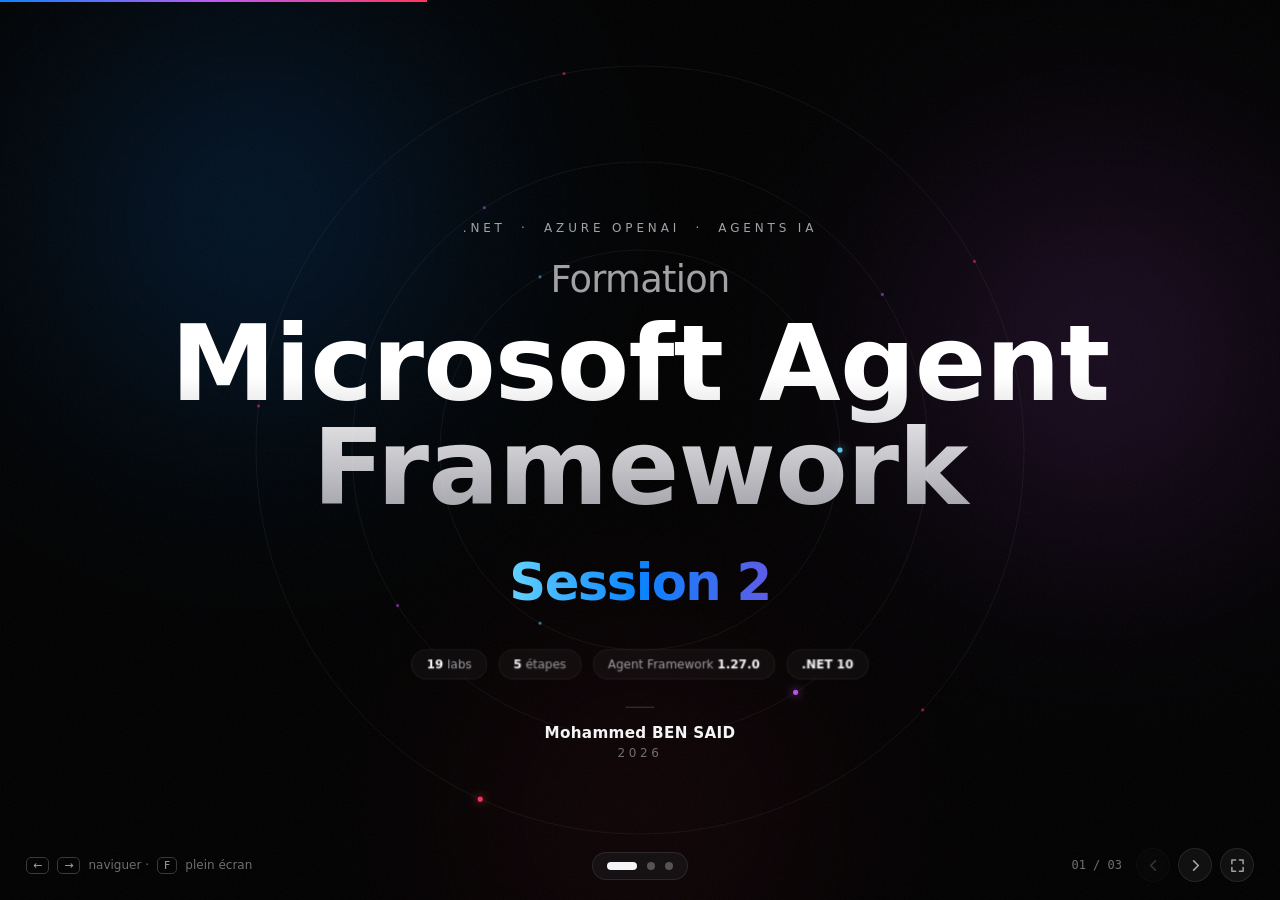
<file: Roadmap-Formation-Session2.html>
<!DOCTYPE html>
<html lang="fr">
<head>
<meta charset="utf-8">
<meta name="viewport" content="width=device-width, initial-scale=1, viewport-fit=cover">
<title>Formation Microsoft Agent Framework · Session 2</title>
<meta name="description" content="Roadmap interactive de la formation Microsoft Agent Framework – Session 2 : parcours en 5 étapes, 19 labs.">
<style>
:root{
  --bg:#000;
  --ink:#f5f5f7;
  --ink2:#a1a1a6;
  --ink3:#6e6e73;
  --ink4:#3a3a3c;
  --line:rgba(255,255,255,.09);
  --glass:rgba(28,28,30,.72);
  --c1:#0A84FF; --c2:#5E5CE6; --c3:#BF5AF2; --c4:#FF375F; --c5:#FF9F0A;
  --opt:#8E8E93; --bonus:#FFD60A;
  --sans:-apple-system,BlinkMacSystemFont,"SF Pro Display","SF Pro Text","Helvetica Neue","Inter","Segoe UI",system-ui,sans-serif;
  --mono:ui-monospace,"SF Mono",SFMono-Regular,Menlo,Consolas,monospace;
  --ease:cubic-bezier(.22,.8,.2,1);
  --s:1;
  color-scheme:dark;
}
*{box-sizing:border-box;margin:0;padding:0}
html,body{height:100%;background:var(--bg);color:var(--ink);font-family:var(--sans);
  -webkit-font-smoothing:antialiased;-moz-osx-font-smoothing:grayscale;overflow:hidden}
button{font:inherit;color:inherit;background:none;border:0;cursor:pointer}
.mono{font-family:var(--mono)}

/* ---------- Stage: a 1600×900 keynote canvas scaled to the viewport ---------- */
.viewport{position:fixed;inset:0;overflow:hidden}
.stage{position:absolute;left:50%;top:50%;width:1600px;height:900px;
  transform:translate(-50%,-50%) scale(var(--s));transform-origin:center}

.slide{position:absolute;inset:0;opacity:0;visibility:hidden;
  transform:scale(1.035);filter:blur(14px);
  transition:opacity .9s var(--ease),transform 1.1s var(--ease),filter .9s var(--ease),visibility 0s linear .9s}
.slide.active{opacity:1;visibility:visible;transform:none;filter:none;
  transition:opacity .9s var(--ease) .15s,transform 1.1s var(--ease) .15s,filter .9s var(--ease) .15s,visibility 0s}
.slide.before{transform:scale(.965)}

/* ---------- Ambient light ---------- */
.aurora{position:fixed;inset:-20%;pointer-events:none;z-index:0;opacity:.55}
.aurora i{position:absolute;border-radius:50%;filter:blur(120px);opacity:.5;animation:drift 26s ease-in-out infinite alternate}
.aurora i:nth-child(1){width:46vw;height:46vw;left:12%;top:8%;background:radial-gradient(circle,#0A84FF 0%,transparent 70%)}
.aurora i:nth-child(2){width:40vw;height:40vw;right:10%;top:22%;background:radial-gradient(circle,#BF5AF2 0%,transparent 70%);animation-duration:32s;animation-delay:-8s}
.aurora i:nth-child(3){width:34vw;height:34vw;left:38%;bottom:4%;background:radial-gradient(circle,#FF375F 0%,transparent 70%);opacity:.28;animation-duration:38s;animation-delay:-14s}
@keyframes drift{0%{transform:translate(0,0) scale(1)}50%{transform:translate(4vw,-3vh) scale(1.08)}100%{transform:translate(-3vw,4vh) scale(.95)}}
body[data-slide="2"] .aurora,body[data-slide="3"] .aurora{opacity:.22}
.aurora{transition:opacity 1.4s var(--ease)}
.grain{position:fixed;inset:0;pointer-events:none;z-index:1;opacity:.05;
  background-image:url("data:image/svg+xml,%3Csvg xmlns='http://www.w3.org/2000/svg' width='160' height='160'%3E%3Cfilter id='n'%3E%3CfeTurbulence type='fractalNoise' baseFrequency='.9' numOctaves='2' stitchTiles='stitch'/%3E%3C/filter%3E%3Crect width='100%25' height='100%25' filter='url(%23n)'/%3E%3C/svg%3E")}
.viewport{z-index:2}

/* ================= SLIDE 1 — COVER ================= */
.cover{display:flex;flex-direction:column;align-items:center;justify-content:center;text-align:center}
.orbits{position:absolute;left:50%;top:50%;width:1100px;height:1100px;transform:translate(-50%,-50%);opacity:.0;transition:opacity 2.4s var(--ease) .4s}
.cover.active .orbits{opacity:1}
.orbits svg{width:100%;height:100%;overflow:visible}
.orbit-ring{fill:none;stroke:rgba(255,255,255,.07);stroke-width:1}
.orbit-g{transform-origin:550px 550px;animation:spin linear infinite}
@keyframes spin{to{transform:rotate(360deg)}}

.eyebrow{font-size:15px;letter-spacing:.32em;text-transform:uppercase;color:var(--ink2);font-weight:500}
.cover .eyebrow{margin-bottom:34px}
.cover h1{font-weight:700;letter-spacing:-.045em;line-height:.98}
.cover h1 .l1{display:block;font-size:46px;font-weight:500;letter-spacing:-.02em;color:var(--ink2);margin-bottom:18px}
.cover h1 .l2{display:block;font-size:132px;
  background:linear-gradient(180deg,#ffffff 30%,#9a9aa2 100%);-webkit-background-clip:text;background-clip:text;color:transparent;padding-bottom:.06em}
.session{margin-top:34px;font-size:64px;font-weight:600;letter-spacing:-.03em;
  background:linear-gradient(90deg,#64D2FF,#0A84FF,#5E5CE6,#BF5AF2,#FF375F,#BF5AF2,#64D2FF);background-size:300% 100%;
  -webkit-background-clip:text;background-clip:text;color:transparent;animation:sheen 12s linear infinite}
@keyframes sheen{to{background-position:300% 0}}
.cover-stats{margin-top:46px;display:flex;gap:14px;justify-content:center}
.pill{font-size:15px;color:var(--ink2);padding:9px 18px;border-radius:999px;border:1px solid var(--line);background:rgba(255,255,255,.035);backdrop-filter:blur(10px)}
.pill b{color:var(--ink);font-weight:600}
.signature{position:absolute;left:0;right:0;bottom:62px;display:flex;flex-direction:column;align-items:center;gap:6px}
.signature .name{font-size:19px;font-weight:600;letter-spacing:.02em}
.signature .year{font-size:15px;color:var(--ink3);letter-spacing:.3em}
.signature .rule{width:36px;height:1px;background:rgba(255,255,255,.25);margin-bottom:14px}

/* reveal choreography (cover) */
.rv{opacity:0;transform:translateY(22px);filter:blur(10px);transition:opacity 1.1s var(--ease),transform 1.3s var(--ease),filter 1.1s var(--ease)}
.slide.play .rv{opacity:1;transform:none;filter:none;transition-delay:calc(var(--d,0) * 1s)}

/* ================= SLIDE 2 — ROADMAP ================= */
.head{position:absolute;left:50px;top:52px;right:50px;display:flex;justify-content:space-between;align-items:flex-end}
.head h2{font-size:46px;font-weight:700;letter-spacing:-.022em;line-height:1.05;margin-top:12px}
.head h2 span{color:var(--ink3)}
.head .eyebrow{font-size:13px}
.legend{display:flex;gap:8px;justify-content:flex-end}
.legend button{display:flex;align-items:center;gap:7px;font-size:12.5px;color:var(--ink2);padding:7px 11px;white-space:nowrap;border-radius:999px;border:1px solid var(--line);background:rgba(255,255,255,.03);transition:all .3s var(--ease)}
.legend button:hover{color:var(--ink);border-color:rgba(255,255,255,.2)}
.legend button[aria-pressed="true"]{color:#000;background:var(--ink);border-color:var(--ink)}
.sw{width:18px;height:10px;border-radius:3px;flex:none}
.sw.ess{background:linear-gradient(90deg,var(--c1),var(--c3),var(--c5))}
.sw.opt{border:1.5px dashed var(--opt)}
.sw.bon{width:16px;height:16px;border-radius:50%;background:var(--bonus);color:#000;font-size:12px;font-weight:800;display:grid;place-items:center;line-height:1}
.sw.duo{width:auto;height:auto;font-size:11px;font-family:var(--mono);color:var(--ink2);border:1px solid var(--ink4);padding:1px 5px;border-radius:4px}
.legend button[aria-pressed="true"] .sw.duo{color:#000;border-color:#000}

.rail{position:absolute;left:190px;width:1220px;top:226px;height:2px;background:rgba(255,255,255,.07);border-radius:2px}
.rail-fill{position:absolute;inset:0;border-radius:2px;background:linear-gradient(90deg,var(--c1),var(--c2),var(--c3),var(--c4),var(--c5));
  transform:scaleX(0);transform-origin:left;transition:transform .4s var(--ease)}
.play .rail-fill{transform:scaleX(1);transition:transform 1.9s cubic-bezier(.65,0,.25,1) .35s}
.rail-spark{position:absolute;top:-5px;width:120px;height:12px;margin-left:-60px;border-radius:50%;
  background:radial-gradient(closest-side,rgba(255,255,255,.85),transparent);filter:blur(2px);opacity:0}
.play .rail-spark{animation:spark 6s ease-in-out 2.6s infinite}
@keyframes spark{0%{left:0;opacity:0}12%{opacity:.7}88%{opacity:.7}100%{left:100%;opacity:0}}

.col{position:absolute;top:204px;width:280px;transition:opacity .45s var(--ease)}
.roadmap.focus .col{opacity:.28}
.roadmap.focus .col.on{opacity:1}
.node{width:46px;height:46px;margin:0 auto;border-radius:50%;display:grid;place-items:center;position:relative;
  background:#0d0d0f;border:1.5px solid var(--c);font-weight:700;font-size:18px;color:var(--ink);cursor:pointer;
  opacity:0;transform:scale(.4);transition:opacity .3s,transform .3s}
.node::after{content:"";position:absolute;inset:-9px;border-radius:50%;background:var(--c);opacity:.0;filter:blur(14px);transition:opacity .6s}
.node:hover::after,.col.on .node::after{opacity:.55}
.play .node{opacity:1;transform:none;transition:opacity .6s var(--ease) calc(.5s + var(--i)*.36s),transform .8s cubic-bezier(.3,1.6,.4,1) calc(.5s + var(--i)*.36s)}
.play .node::after{animation:halo 1.4s var(--ease) calc(.5s + var(--i)*.36s) 1 both}
@keyframes halo{0%{opacity:0}35%{opacity:.8}100%{opacity:0}}
.stage-label{text-align:center;margin-top:16px;opacity:0;transform:translateY(10px);transition:opacity .3s,transform .3s}
.play .stage-label{opacity:1;transform:none;transition:opacity .8s var(--ease) calc(.75s + var(--i)*.36s),transform .9s var(--ease) calc(.75s + var(--i)*.36s)}
.stage-label .k{font-size:11px;letter-spacing:.24em;text-transform:uppercase;color:var(--c);font-weight:600}
.stage-label h3{font-size:21px;font-weight:650;letter-spacing:-.02em;margin-top:6px;line-height:1.15}
.stage-label p{font-size:12.5px;color:var(--ink3);margin-top:7px;line-height:1.45;min-height:36px}

.cards{position:relative;margin-top:14px;padding-left:16px;display:flex;flex-direction:column;gap:8px}
.cards::before{content:"";position:absolute;left:3px;top:14px;bottom:14px;width:1.5px;border-radius:2px;
  background:linear-gradient(var(--c),color-mix(in srgb,var(--c) 15%,transparent));
  transform:scaleY(0);transform-origin:top;transition:transform .3s}
.play .cards::before{transform:scaleY(1);transition:transform 1s var(--ease) calc(1.05s + var(--i)*.36s)}
.card{position:relative;text-align:left;width:100%;padding:11px 13px 11px 14px;border-radius:13px;
  background:rgba(255,255,255,.045);border:1px solid var(--line);
  display:flex;gap:11px;align-items:flex-start;
  opacity:0;transform:translateY(14px);
  transition:opacity .3s,transform .3s,background .3s,border-color .3s,filter .4s}
.card::before{content:"";position:absolute;left:-16px;top:18px;width:8px;height:8px;margin-left:-.5px;border-radius:50%;background:#000;border:1.5px solid var(--c)}
.play .card{opacity:1;transform:none;
  transition:opacity .7s var(--ease) calc(1.15s + var(--i)*.36s + var(--j)*.09s),transform .9s var(--ease) calc(1.15s + var(--i)*.36s + var(--j)*.09s),background .3s,border-color .3s,filter .4s}
.card:hover{background:rgba(255,255,255,.085);border-color:color-mix(in srgb,var(--c) 55%,transparent)}
.card:focus-visible,.node:focus-visible,.legend button:focus-visible,.nav button:focus-visible{outline:2px solid var(--c1);outline-offset:3px}
.card .num{font-family:var(--mono);font-size:12.5px;color:var(--c);padding-top:2px;min-width:22px;display:flex;flex-direction:column;line-height:1.15}
.card .num small{font-size:8.5px;letter-spacing:.06em;opacity:.8;margin-bottom:1px}
.card .t{font-size:14.5px;font-weight:550;line-height:1.28;letter-spacing:-.005em}
.card .meta{display:flex;gap:6px;margin-top:6px;flex-wrap:wrap}
.tag{font-size:10.5px;letter-spacing:.04em;color:var(--ink2);border:1px solid var(--ink4);border-radius:5px;padding:1.5px 6px;line-height:1.3}
.tag.mas{color:#d9d9de}
.tag.duo{font-family:var(--mono)}
.bonus-dot{position:absolute;right:10px;top:10px;width:17px;height:17px;border-radius:50%;background:var(--bonus);color:#000;font-size:13px;font-weight:800;display:grid;place-items:center;box-shadow:0 0 14px rgba(255,214,10,.45)}
.roadmap[data-filter] .card,.roadmap[data-filter] .opt-card{filter:saturate(.2);opacity:.22!important}
.roadmap[data-filter="ess"] .card.ess,.roadmap[data-filter="opt"] .opt-card,
.roadmap[data-filter="bon"] .card.bon,.roadmap[data-filter="duo"] .card.duo,.roadmap[data-filter="mas"] .card.mas{filter:none;opacity:1!important}

/* optional lane */
.lane{position:absolute;left:50px;right:50px;top:788px;height:72px;border-radius:16px;border:1.5px dashed rgba(142,142,147,.45);
  display:flex;align-items:center;gap:22px;padding:0 22px;opacity:0;transform:translateY(12px);transition:opacity .3s,transform .3s}
.play .lane{opacity:1;transform:none;transition:opacity .9s var(--ease) 3.2s,transform 1s var(--ease) 3.2s}
.lane .lbl{font-size:11px;letter-spacing:.22em;text-transform:uppercase;color:var(--ink2);font-weight:600;line-height:1.5;white-space:nowrap}
.lane .lbl small{display:block;letter-spacing:.04em;text-transform:none;color:var(--ink3);font-weight:400;font-size:12px}
.opt-card{display:flex;align-items:center;gap:10px;padding:9px 14px;border-radius:11px;border:1px dashed rgba(142,142,147,.5);background:rgba(255,255,255,.025);
  font-size:14px;transition:background .3s,border-color .3s,opacity .4s,filter .4s;--c:var(--opt)}
.opt-card:hover{background:rgba(255,255,255,.07);border-color:rgba(255,255,255,.4)}
.opt-card .num{font-family:var(--mono);font-size:12.5px;color:var(--ink2)}
.lane .sep{width:1px;height:36px;background:var(--line)}
.lane .note{font-size:13px;color:var(--ink2);line-height:1.45;margin-left:auto;text-align:right}
.lane .note b{color:var(--ink);font-weight:600}

/* drawer */
.scrim{position:absolute;inset:0;background:rgba(0,0,0,.45);opacity:0;pointer-events:none;transition:opacity .5s var(--ease);z-index:20}
.drawer{position:absolute;top:24px;right:24px;bottom:24px;width:560px;z-index:21;border-radius:24px;
  background:var(--glass);backdrop-filter:blur(40px) saturate(1.6);-webkit-backdrop-filter:blur(40px) saturate(1.6);
  border:1px solid rgba(255,255,255,.12);box-shadow:0 40px 120px rgba(0,0,0,.6);
  transform:translateX(110%);transition:transform .7s var(--ease);display:flex;flex-direction:column;overflow:hidden}
.open .scrim{opacity:1;pointer-events:auto}
.open .drawer{transform:none}
.drawer .top{padding:30px 34px 0;position:relative}
.drawer .glow{position:absolute;left:-60px;top:-120px;width:340px;height:260px;border-radius:50%;background:var(--c);opacity:.28;filter:blur(70px);pointer-events:none}
.drawer .x{position:absolute;right:20px;top:20px;width:34px;height:34px;border-radius:50%;background:rgba(255,255,255,.08);display:grid;place-items:center;font-size:18px;color:var(--ink2);transition:background .2s}
.drawer .x:hover{background:rgba(255,255,255,.16);color:var(--ink)}
.d-k{font-size:12px;letter-spacing:.2em;text-transform:uppercase;color:var(--c);font-weight:600;position:relative}
.d-title{font-size:34px;font-weight:700;letter-spacing:-.03em;line-height:1.08;margin-top:12px;position:relative;padding-right:30px}
.d-meta{display:flex;gap:7px;flex-wrap:wrap;margin-top:16px;position:relative}
.d-meta .tag{font-size:12px;padding:3px 9px;border-radius:999px}
.d-body{padding:22px 34px 30px;overflow:auto;flex:1}
.d-sum{font-size:15.5px;line-height:1.55;color:#d1d1d6}
.d-sec{margin-top:24px}
.d-sec h4{font-size:11.5px;letter-spacing:.2em;text-transform:uppercase;color:var(--ink3);font-weight:600;margin-bottom:10px}
.d-sec ol{list-style:none;counter-reset:s;display:flex;flex-direction:column;gap:8px}
.d-sec li{counter-increment:s;display:flex;gap:12px;font-size:14.5px;line-height:1.45;color:#e5e5ea}
.d-sec li::before{content:counter(s);font-family:var(--mono);font-size:12px;color:var(--c);min-width:18px;padding-top:2px}
.d-sec li.b{color:#f2e7a8}
.d-sec li.b::before{color:var(--bonus)}
.d-sec li.b em{font-style:normal;font-size:10.5px;letter-spacing:.08em;text-transform:uppercase;color:#000;background:var(--bonus);border-radius:4px;padding:1px 5px;margin-right:6px;font-weight:700}
.d-note{margin-top:22px;padding:13px 15px;border-radius:12px;background:rgba(255,255,255,.05);border:1px solid var(--line);font-size:13.5px;line-height:1.5;color:var(--ink2)}
.d-path{margin-top:16px;font-family:var(--mono);font-size:12px;color:var(--ink3);word-break:break-all}
.d-foot{display:flex;justify-content:space-between;align-items:center;padding:14px 22px;border-top:1px solid var(--line);font-size:13px;color:var(--ink3)}
.d-foot button{padding:8px 14px;border-radius:999px;background:rgba(255,255,255,.07);color:var(--ink2);transition:background .2s}
.d-foot button:hover{background:rgba(255,255,255,.14);color:var(--ink)}
.d-foot button:disabled{opacity:.3;cursor:default}

/* ================= SLIDE 3 — ORGANISATION ================= */
.bento{position:absolute;left:50px;right:50px;top:206px;height:618px;display:grid;
  grid-template-columns:1.12fr 1fr 1fr;grid-template-rows:1fr 1fr;gap:20px}
.tile{position:relative;border-radius:24px;background:linear-gradient(180deg,rgba(255,255,255,.06),rgba(255,255,255,.025));
  border:1px solid var(--line);padding:28px 30px;overflow:hidden;
  opacity:0;transform:translateY(26px) scale(.985);transition:opacity .3s,transform .3s}
.play .tile{opacity:1;transform:none;transition:opacity 1s var(--ease) calc(.35s + var(--i)*.13s),transform 1.2s var(--ease) calc(.35s + var(--i)*.13s)}
.tile .k{font-size:11.5px;letter-spacing:.22em;text-transform:uppercase;color:var(--ink3);font-weight:600}
.tile h3{font-size:25px;font-weight:650;letter-spacing:-.025em;margin-top:8px;line-height:1.15}
.tile p.s{font-size:14px;color:var(--ink2);margin-top:8px;line-height:1.5}
.tile .shine{position:absolute;width:300px;height:300px;border-radius:50%;filter:blur(80px);opacity:.22;pointer-events:none}

.tracks{display:flex;gap:16px;margin-top:22px}
.track{flex:1;padding:18px 18px 16px;border-radius:16px;background:rgba(0,0,0,.35);border:1px solid var(--line)}
.big{font-size:64px;font-weight:700;letter-spacing:-.05em;line-height:1}
.big.g1{background:linear-gradient(135deg,#64D2FF,#0A84FF 60%,#5E5CE6);-webkit-background-clip:text;background-clip:text;color:transparent}
.big.g2{background:linear-gradient(135deg,#FF6482,#FF375F 50%,#BF5AF2);-webkit-background-clip:text;background-clip:text;color:transparent}
.track .n{font-size:16px;font-weight:600;margin-top:10px}
.track .d{font-size:13px;color:var(--ink2);margin-top:5px;line-height:1.45}
.levels{display:flex;gap:8px;margin-top:16px;flex-wrap:wrap}

.pips{display:flex;gap:5px;margin-top:22px}
.pip{flex:1;height:44px;border-radius:7px;position:relative;opacity:0;transform:scaleY(.2);transform-origin:bottom;transition:opacity .2s,transform .2s}
.play .pip{opacity:1;transform:none;transition:opacity .5s var(--ease) calc(1s + var(--p)*.045s),transform .7s cubic-bezier(.3,1.5,.4,1) calc(1s + var(--p)*.045s)}
.pip.e{background:var(--pc)}
.pip.o{border:1.5px dashed var(--opt)}
.pip.b::after{content:"+";position:absolute;left:50%;top:-11px;transform:translateX(-50%);width:15px;height:15px;border-radius:50%;background:var(--bonus);color:#000;font-size:11px;font-weight:800;display:grid;place-items:center;line-height:1}
.stats3{display:flex;margin-top:20px;gap:10px}
.stat{flex:1}
.stat .v{font-size:40px;font-weight:700;letter-spacing:-.04em;line-height:1}
.stat .l{font-size:13px;color:var(--ink2);margin-top:6px;line-height:1.4}
.stat.o .v{color:var(--ink2)}
.stat.b .v{color:var(--bonus)}

.flow{display:flex;align-items:stretch;gap:8px;margin-top:22px}
.step{flex:1;padding:14px 12px;border-radius:14px;background:rgba(0,0,0,.35);border:1px solid var(--line);text-align:center}
.step .ic{font-family:var(--mono);font-size:13px;color:var(--ink);background:rgba(255,255,255,.07);padding:4px 8px;border-radius:6px;display:inline-block}
.step .w{font-size:12.5px;color:var(--ink2);margin-top:9px;line-height:1.4}
.arrow{align-self:center;color:var(--ink3);font-size:16px}
.given{margin-top:14px;font-size:13px;color:var(--ink2);line-height:1.5}
.given code{font-family:var(--mono);font-size:12px;color:var(--ink);background:rgba(255,255,255,.07);padding:1px 6px;border-radius:5px}

.run2{display:flex;gap:12px;margin-top:20px}
.run{flex:1;padding:15px 16px;border-radius:14px;background:rgba(0,0,0,.35);border:1px solid var(--line)}
.run .n{font-size:15px;font-weight:600}
.run code{display:inline-block;margin-top:8px;font-family:var(--mono);font-size:12px;color:#64D2FF}
.run ul{list-style:none;margin-top:9px;display:flex;flex-direction:column;gap:5px}
.run li{font-size:12.5px;color:var(--ink2);line-height:1.4;padding-left:13px;position:relative}
.run li::before{content:"";position:absolute;left:0;top:7px;width:5px;height:5px;border-radius:50%;background:var(--ink3)}

.reqs{list-style:none;margin-top:18px;display:flex;flex-direction:column;gap:5px}
.reqs li{display:flex;justify-content:space-between;align-items:baseline;gap:12px;font-size:13.5px;padding-bottom:5px;border-bottom:1px solid var(--line)}
.reqs li:last-child{border-bottom:0}
.reqs li span:last-child{font-size:12px;color:var(--ink3);font-family:var(--mono);white-space:nowrap}
.req-h{margin-top:12px;font-size:11px;letter-spacing:.16em;text-transform:uppercase;color:var(--ink2);font-weight:600}
.req-h.opt{color:var(--ink3);margin-top:12px}
.reqs.opt li{color:var(--ink2);border-bottom-style:dashed}
.req-h + .reqs{margin-top:8px}

.more{list-style:none;margin-top:18px;display:flex;flex-direction:column;gap:12px}
.more li{display:flex;gap:12px;align-items:flex-start}
.more .badge{flex:none;min-width:44px;text-align:center;font-family:var(--mono);font-size:12px;padding:4px 6px;border-radius:7px;border:1px dashed var(--opt);color:var(--ink2)}
.more .badge.b{border:0;background:var(--bonus);color:#000;font-weight:700}
.more .badge.g{border:1px solid var(--ink4)}
.more .tx{font-size:13.5px;line-height:1.45;color:var(--ink2)}
.more .tx b{color:var(--ink);font-weight:600}

.footnote{position:absolute;left:50px;right:50px;top:846px;font-size:13.5px;color:var(--ink3);display:flex;gap:10px;align-items:center;
  opacity:0;transition:opacity .3s}
.play .footnote{opacity:1;transition:opacity 1s var(--ease) 1.4s}
.footnote b{color:var(--ink2);font-weight:600}
.footnote i{width:6px;height:6px;border-radius:50%;background:var(--ink3);flex:none}

/* ================= SLIDE 4 — JOIN THE SESSION (only when the admin dashboard injects #session-data) ================= */
.join .head{align-items:flex-start}
.join-sub{font-size:22px;color:var(--ink2);margin-top:14px;letter-spacing:-.01em}
.join-sub b{color:var(--ink);font-weight:600}
.join-closed[hidden]{display:none}
.join-closed{display:inline-flex;align-items:center;gap:8px;margin-top:14px;font-size:14px;color:#FFD60A;
  padding:6px 12px;border-radius:999px;border:1px solid rgba(255,214,10,.35);background:rgba(255,214,10,.08)}
.code-wrap{position:absolute;left:50%;top:296px;width:1180px;margin-left:-590px;border-radius:30px;padding:1.5px;
  background:conic-gradient(from var(--a,0deg),#0A84FF,#5E5CE6,#BF5AF2,#FF375F,#FF9F0A,#0A84FF);
  opacity:0;transform:translateY(24px) scale(.98);transition:opacity .3s,transform .3s}
.play .code-wrap{opacity:1;transform:none;transition:opacity 1s var(--ease) .35s,transform 1.2s var(--ease) .35s;animation:spinBorder 8s linear infinite}
@property --a{syntax:'<angle>';inherits:false;initial-value:0deg}
@keyframes spinBorder{to{--a:360deg}}
.code-glow{position:absolute;inset:-40px;border-radius:60px;z-index:-1;filter:blur(60px);opacity:.35;
  background:conic-gradient(from var(--a,0deg),#0A84FF,#BF5AF2,#FF375F,#0A84FF);animation:inherit}
.code-card{position:relative;border-radius:29px;background:rgba(10,10,12,.92);backdrop-filter:blur(30px);padding:34px 44px 30px}
.code-card .k{font-size:12px;letter-spacing:.24em;text-transform:uppercase;color:var(--ink3);font-weight:600;display:flex;justify-content:space-between}
.code-card .k span:last-child{letter-spacing:.06em;text-transform:none;font-weight:400}
.code{margin-top:18px;font-family:var(--mono);font-size:30px;line-height:1.55;color:var(--ink);word-break:break-all;
  letter-spacing:.02em;user-select:all}
.code .g{display:inline;opacity:0;filter:blur(6px);transition:opacity .2s,filter .2s}
.play .code .g{opacity:1;filter:none;transition:opacity .5s var(--ease) calc(.9s + var(--n)*.035s),filter .6s var(--ease) calc(.9s + var(--n)*.035s)}
.code .g:nth-child(odd){color:#fff}
.code .g:nth-child(even){color:#c7c7cc}
.code .g.pre{color:#64D2FF}
.code-actions{display:flex;gap:12px;margin-top:26px;align-items:center}
.code-actions button{display:inline-flex;align-items:center;gap:9px;font-size:15px;font-weight:550;padding:11px 20px;border-radius:999px;
  transition:background .25s,color .25s,transform .15s}
.code-actions button:active{transform:scale(.97)}
.code-actions .primary{background:var(--ink);color:#000}
.code-actions .primary:hover{background:#fff}
.code-actions .secondary{background:rgba(255,255,255,.08);color:var(--ink);border:1px solid var(--line)}
.code-actions .secondary:hover{background:rgba(255,255,255,.14)}
.code-actions .done{background:#30D158!important;color:#000!important}
.code-actions svg{width:16px;height:16px}
.code-actions .hint{margin-left:auto;font-size:13px;color:var(--ink3)}
.join-steps{position:absolute;left:50%;width:1180px;margin-left:-590px;top:690px;display:grid;grid-template-columns:repeat(3,1fr);gap:20px}
.join-step{display:flex;gap:16px;align-items:flex-start;opacity:0;transform:translateY(16px);transition:opacity .3s,transform .3s}
.play .join-step{opacity:1;transform:none;transition:opacity .9s var(--ease) calc(1.6s + var(--i)*.15s),transform 1s var(--ease) calc(1.6s + var(--i)*.15s)}
.join-step .n{flex:none;width:38px;height:38px;border-radius:50%;display:grid;place-items:center;font-weight:700;font-size:16px;
  border:1.5px solid var(--c);color:var(--ink);box-shadow:0 0 22px color-mix(in srgb,var(--c) 45%,transparent)}
.join-step h4{font-size:17px;font-weight:600;letter-spacing:-.01em}
.join-step p{font-size:13.5px;color:var(--ink2);margin-top:6px;line-height:1.5}
.join-step code{font-family:var(--mono);font-size:12px;color:#64D2FF;background:rgba(255,255,255,.06);padding:1px 6px;border-radius:5px}

/* ================= CHROME (outside the stage) ================= */
.nav{position:fixed;left:0;right:0;bottom:0;z-index:30;display:flex;align-items:center;justify-content:space-between;padding:0 26px 18px;pointer-events:none}
.nav > *{pointer-events:auto}
.dots{position:absolute;left:50%;transform:translateX(-50%);bottom:20px;display:flex;gap:10px;padding:9px 14px;border-radius:999px;background:rgba(28,28,30,.55);backdrop-filter:blur(20px);-webkit-backdrop-filter:blur(20px);border:1px solid var(--line)}
.dots button{width:8px;height:8px;border-radius:999px;background:rgba(255,255,255,.28);transition:all .5s var(--ease);position:relative}
.dots button[aria-current="true"]{width:30px;background:var(--ink)}
.dots button span{position:absolute;bottom:22px;left:50%;transform:translateX(-50%) translateY(4px);white-space:nowrap;font-size:12px;color:var(--ink);background:rgba(28,28,30,.9);padding:5px 10px;border-radius:8px;opacity:0;pointer-events:none;transition:all .25s}
.dots button:hover span{opacity:1;transform:translateX(-50%)}
.hint{font-size:12px;color:var(--ink3);display:flex;gap:8px;align-items:center;transition:opacity .6s}
.hint kbd{font-family:var(--sans);font-size:11px;color:var(--ink2);border:1px solid var(--ink4);border-radius:5px;padding:1px 6px}
.ctrl{display:flex;align-items:center;gap:8px}
.ctrl .count{font-family:var(--mono);font-size:12px;color:var(--ink3);margin-right:6px}
.ctrl button{width:34px;height:34px;border-radius:50%;background:rgba(28,28,30,.55);border:1px solid var(--line);display:grid;place-items:center;color:var(--ink2);transition:all .25s;backdrop-filter:blur(20px)}
.ctrl button:hover:not(:disabled){color:var(--ink);background:rgba(60,60,64,.7)}
.ctrl button:disabled{opacity:.3;cursor:default}
.ctrl svg{width:15px;height:15px}
.progress{position:fixed;left:0;top:0;height:2px;z-index:31;background:linear-gradient(90deg,var(--c1),var(--c3),var(--c4));transition:width .9s var(--ease)}
.idle .nav,.idle .progress{opacity:0;transition:opacity 1s}
body.drawer-open .nav{opacity:0;pointer-events:none}
body.drawer-open .nav *{pointer-events:none}
.nav,.progress{transition:opacity .4s}

@media (prefers-reduced-motion:reduce){
  *,*::before,*::after{animation:none!important;transition-duration:.01s!important;transition-delay:0s!important}
}
</style>
</head>
<body data-slide="1">
<div class="aurora" aria-hidden="true"><i></i><i></i><i></i></div>
<div class="grain" aria-hidden="true"></div>
<div class="progress" id="progress"></div>

<main class="viewport">
<div class="stage" id="stage">

  <!-- ===== SLIDE 1 — COVER ===== -->
  <section class="slide cover" data-title="Page de garde" aria-label="Page de garde">
    <div class="orbits" aria-hidden="true">
      <svg viewBox="0 0 1100 1100" id="orbits"></svg>
    </div>
    <div class="eyebrow rv" style="--d:.2">.NET&nbsp;&nbsp;·&nbsp;&nbsp;Azure OpenAI&nbsp;&nbsp;·&nbsp;&nbsp;Agents IA</div>
    <h1>
      <span class="l1 rv" style="--d:.45">Formation</span>
      <span class="l2 rv" style="--d:.65">Microsoft Agent Framework</span>
    </h1>
    <div class="session rv" style="--d:1.05">Session 2</div>
    <div class="cover-stats rv" style="--d:1.45">
      <span class="pill"><b data-stat="labs">19</b> labs</span>
      <span class="pill"><b data-stat="stages">5</b> étapes</span>
      <span class="pill">Agent Framework <b>1.27.0</b></span>
      <span class="pill"><b>.NET 10</b></span>
    </div>
    <div class="signature rv" style="--d:1.8">
      <div class="rule"></div>
      <div class="name">Mohammed BEN SAID</div>
      <div class="year">2026</div>
    </div>
  </section>

  <!-- ===== SLIDE 2 — ROADMAP ===== -->
  <section class="slide" data-title="Le parcours" aria-label="Roadmap du parcours">
    <div class="roadmap" id="roadmap">
      <div class="head">
        <div>
          <div class="eyebrow">Le parcours essentiel · <span data-stat="stages">5</span> étapes</div>
          <h2>Du premier agent<br><span>à la production.</span></h2>
        </div>
        <div class="legend" role="group" aria-label="Mettre en évidence">
          <button data-f="ess" aria-pressed="false"><span class="sw ess"></span>Parcours essentiel</button>
          <button data-f="opt" aria-pressed="false"><span class="sw opt"></span>Optionnel</button>
          <button data-f="bon" aria-pressed="false"><span class="sw bon">+</span>Bonus API Responses</button>
          <button data-f="duo" aria-pressed="false"><span class="sw duo">S→C</span>Duo serveur → client</button>
          <button data-f="mas" aria-pressed="false"><span class="sw duo">MAS</span>Multi-Agent System</button>
        </div>
      </div>
      <div class="rail" aria-hidden="true"><div class="rail-fill"></div><div class="rail-spark"></div></div>
      <div id="cols"></div>
      <div class="lane">
        <div class="lbl"><span data-list="extra-title">Pour aller plus loin</span><small>Hors parcours essentiel</small></div>
        <div class="sep"></div>
        <div id="optCards" style="display:flex;gap:12px"></div>
        <div class="note">Ordre recommandé, <b>aucune dépendance stricte</b> entre les labs.<br>Cliquez sur une étape ou un lab pour le détail.</div>
      </div>
    </div>
    <div class="scrim" id="scrim"></div>
    <aside class="drawer" id="drawer" role="dialog" aria-modal="true" aria-labelledby="dTitle">
      <div class="top">
        <div class="glow"></div>
        <button class="x" id="dClose" aria-label="Fermer">×</button>
        <div class="d-k" id="dKicker"></div>
        <div class="d-title" id="dTitle"></div>
        <div class="d-meta" id="dMeta"></div>
      </div>
      <div class="d-body" id="dBody"></div>
      <div class="d-foot">
        <button id="dPrev">← Précédent</button>
        <span id="dPos" class="mono"></span>
        <button id="dNext">Suivant →</button>
      </div>
    </aside>
  </section>

  <!-- ===== SLIDE 3 — ORGANISATION ===== -->
  <section class="slide" data-title="Organisation des labs" aria-label="Organisation des labs">
    <div class="head">
      <div>
        <div class="eyebrow">Organisation des labs</div>
        <h2>Comment avancer<br><span>dans les <span data-stat="labs">19</span> labs.</span></h2>
      </div>
    </div>
    <div class="bento">
      <!-- 1 -->
      <div class="tile" style="--i:0">
        <div class="shine" style="left:-80px;top:-120px;background:#0A84FF"></div>
        <div class="k">Deux pistes</div>
        <h3>Un agent, puis des agents ensemble.</h3>
        <div class="tracks">
          <div class="track">
            <div class="big g1" data-stat="aoai" data-count="16">16</div>
            <div class="n">Azure OpenAI</div>
            <div class="d">Un agent individuel et toutes ses capacités : outils, MCP, mémoire, RAG, production.</div>
          </div>
          <div class="track">
            <div class="big g2" data-stat="mas" data-count="3">3</div>
            <div class="n">Multi-Agent System</div>
            <div class="d">Délégation, orchestration séquentielle et concurrente.</div>
          </div>
        </div>
        <div class="levels">
          <span class="tag">Débutant · Lab 01 à 03</span>
          <span class="tag">Intermédiaire · tous les autres</span>
        </div>
      </div>
      <!-- 2 -->
      <div class="tile" style="--i:1">
        <div class="k">Essentiel ou optionnel</div>
        <h3><span data-stat="essential">17</span> labs forment le parcours.</h3>
        <div class="pips" id="pips"></div>
        <div class="stats3">
          <div class="stat"><div class="v" data-stat="essential" data-count="17">17</div><div class="l">labs du parcours essentiel</div></div>
          <div class="stat o"><div class="v" data-stat="optional" data-count="2">2</div><div class="l">labs optionnels<br><span data-list="optional">Lab 10 · Lab 08</span></div></div>
          <div class="stat b"><div class="v" data-stat="bonus" data-count="3">3</div><div class="l">labs avec bonus<br><span data-list="bonus">Lab 04 · Lab 05 · Lab 07</span></div></div>
        </div>
      </div>
      <!-- 3 -->
      <div class="tile" style="--i:2">
        <div class="k">Un lab, une méthode</div>
        <h3>Lire, coder, comparer.</h3>
        <div class="flow">
          <div class="step"><span class="ic">README.md</span><div class="w">Objectif, concepts, indices</div></div>
          <div class="arrow">→</div>
          <div class="step"><span class="ic">Start/</span><div class="w">Compléter les TODO de Program.cs</div></div>
          <div class="arrow">→</div>
          <div class="step"><span class="ic">Solution/</span><div class="w">Comparer avec la référence</div></div>
        </div>
        <p class="given">Les noms, instructions et questions des agents sont <b>fournis</b> dans <code>LabPrompts.cs</code> : le temps du lab va au code Agent Framework.</p>
      </div>
      <!-- 4 -->
      <div class="tile" style="--i:3">
        <div class="k">Deux façons de lancer</div>
        <h3>Mêmes projets, même configuration.</h3>
        <div class="run2">
          <div class="run">
            <div class="n">CLI</div>
            <code>dotnet run</code>
            <ul><li>Tous les labs</li><li>Débogage, IDE</li><li>Sortie console</li></ul>
          </div>
          <div class="run">
            <div class="n">Lab Bench Dashboard</div>
            <code>bouton Run</code>
            <ul><li>Verdict Passed / Failed</li><li>Tokens, historique, XP</li><li>Completed, puis Completed+ avec les bonus</li></ul>
          </div>
        </div>
      </div>
      <!-- 5 -->
      <div class="tile" style="--i:4">
        <div class="k">Avant de commencer</div>
        <h3>Les prérequis.</h3>
        <div class="req-h">Obligatoire</div>
        <ul class="reqs">
          <li><span>.NET 10 SDK</span><span>tous</span></li>
          <li><span>Azure OpenAI + déploiement chat</span><span>tous</span></li>
          <li><span>Déploiement d'embedding</span><span>Lab 07</span></li>
          <li><span>Accès à huggingface.co/mcp</span><span>Lab 04</span></li>
        </ul>
        <div class="req-h opt">Facultatif — Docker n'est jamais obligatoire</div>
        <ul class="reqs opt">
          <li><span>Docker, ou MongoDB sans Docker, ou JSON</span><span>Lab 05 · 12</span></li>
          <li><span>Docker pour les bonus Grafana, conteneurs</span><span>Lab 11 · 16</span></li>
        </ul>
      </div>
      <!-- 6 -->
      <div class="tile" style="--i:5">
        <div class="shine" style="right:-100px;bottom:-140px;background:#FFD60A;opacity:.12"></div>
        <div class="k">Parcours complémentaires</div>
        <h3>Pour aller plus loin.</h3>
        <ul class="more">
          <li><span class="badge b">+</span><span class="tx"><b>Bonus API Responses</b> — Lab 04, 05, 07 : MCP hébergé, état conservé par le service, file search hébergé.</span></li>
          <li><span class="badge">10</span><span class="tx"><b>Exposer un agent comme outil MCP</b> — et le comparatif MCP ou A2A.</span></li>
          <li><span class="badge">08</span><span class="tx"><b>Formats de données</b> — JSON ou CSV : l'effet sur les tokens.</span></li>
        </ul>
      </div>
    </div>
    <div class="footnote"><i></i><span><b>Duos serveur → client</b> — Lab 06 (A2A) et Lab 16 (MCP distant) : lancez le serveur, puis le client.</span></div>
  </section>

  <!-- ===== SLIDE 4 — JOIN THE SESSION (shown only when the admin dashboard injects #session-data) ===== -->
  <section class="slide join" id="join-slide" data-title="Rejoindre la session" aria-label="Rejoindre la session">
    <div class="head">
      <div>
        <div class="eyebrow">Rejoindre la session</div>
        <h2>À vous de jouer.</h2>
        <div class="join-sub">Session <b id="joinName"></b></div>
        <div class="join-closed" id="joinClosed" hidden>Session fermée : personne ne peut la rejoindre tant qu'elle n'est pas rouverte.</div>
      </div>
    </div>
    <div class="code-wrap">
      <div class="code-glow" aria-hidden="true"></div>
      <div class="code-card">
        <div class="k"><span>Code d'invitation</span><span id="joinLength"></span></div>
        <div class="code" id="joinCode" aria-label="Code d'invitation"></div>
        <div class="code-actions">
          <button class="primary" id="copyCode"><svg viewBox="0 0 16 16" fill="none" stroke="currentColor" stroke-width="1.7" stroke-linecap="round" stroke-linejoin="round"><rect x="5" y="5" width="9" height="9" rx="2"/><path d="M11 5V3.5A1.5 1.5 0 0 0 9.5 2h-6A1.5 1.5 0 0 0 2 3.5v6A1.5 1.5 0 0 0 3.5 11H5"/></svg><span>Copier le code</span></button>
          <button class="secondary" id="copyMessage"><svg viewBox="0 0 16 16" fill="none" stroke="currentColor" stroke-width="1.7" stroke-linecap="round" stroke-linejoin="round"><rect x="1.5" y="3" width="13" height="10" rx="2"/><path d="m2 4 6 5 6-5"/></svg><span>Copier avec les instructions</span></button>
          <span class="hint">Le même code que dans l'e-mail d'invitation.</span>
        </div>
      </div>
    </div>
    <div class="join-steps">
      <div class="join-step" style="--i:0;--c:var(--c1)"><div class="n">1</div><div><h4>Lancez le Lab Bench</h4><p><code>cd Dashboard/LabDashboard</code> puis <code>dotnet run</code>, et ouvrez <code>http://127.0.0.1:5057</code>.</p></div></div>
      <div class="join-step" style="--i:1;--c:var(--c3)"><div class="n">2</div><div><h4>Rejoignez le workshop</h4><p>Choisissez « Rejoindre le workshop » et saisissez votre nom. Déjà en mode seul ? Paramètres → Workshop.</p></div></div>
      <div class="join-step" style="--i:2;--c:var(--c4)"><div class="n">3</div><div><h4>Collez ce code</h4><p>Il commence par <code>LB1.</code> : votre progression arrive sur le tableau de bord du formateur.</p></div></div>
    </div>
  </section>

</div>
</main>

<nav class="nav" aria-label="Navigation des slides">
  <div class="hint" id="hint"><kbd>←</kbd><kbd>→</kbd> naviguer · <kbd>F</kbd> plein écran</div>
  <div class="dots" id="dots"></div>
  <div class="ctrl">
    <span class="count" id="count">01 / 03</span>
    <button id="prev" aria-label="Slide précédente"><svg viewBox="0 0 16 16" fill="none" stroke="currentColor" stroke-width="1.8" stroke-linecap="round" stroke-linejoin="round"><path d="M10 3 5 8l5 5"/></svg></button>
    <button id="next" aria-label="Slide suivante"><svg viewBox="0 0 16 16" fill="none" stroke="currentColor" stroke-width="1.8" stroke-linecap="round" stroke-linejoin="round"><path d="m6 3 5 5-5 5"/></svg></button>
    <button id="fs" aria-label="Plein écran"><svg viewBox="0 0 16 16" fill="none" stroke="currentColor" stroke-width="1.6" stroke-linecap="round" stroke-linejoin="round"><path d="M2 6V2h4M14 6V2h-4M2 10v4h4M14 10v4h-4"/></svg></button>
  </div>
</nav>

<!-- path-data:start -->
<script type="application/json" id="path-data">
{
 "source": "Dashboard/LabDashboard/labs.json",
 "stages": [
  {
   "id": "build",
   "number": 1,
   "optional": false,
   "title": {
    "en": "Build an agent",
    "fr": "Construire un agent"
   }
  },
  {
   "id": "conversations",
   "number": 2,
   "optional": false,
   "title": {
    "en": "Conversations and control",
    "fr": "Conversations et contrôle"
   }
  },
  {
   "id": "knowledge",
   "number": 3,
   "optional": false,
   "title": {
    "en": "Knowledge and memory",
    "fr": "Connaissances et mémoire"
   }
  },
  {
   "id": "multi-agent",
   "number": 4,
   "optional": false,
   "title": {
    "en": "Agents working with agents",
    "fr": "Des agents avec des agents"
   }
  },
  {
   "id": "production",
   "number": 5,
   "optional": false,
   "title": {
    "en": "In production",
    "fr": "En production"
   }
  },
  {
   "id": "further",
   "number": null,
   "optional": true,
   "title": {
    "en": "Going further",
    "fr": "Pour aller plus loin"
   }
  }
 ],
 "labs": [
  {
   "id": "azureopenai-lab01",
   "card": "azureopenai-lab01",
   "number": "01",
   "stage": "build",
   "track": {
    "en": "Azure OpenAI",
    "fr": "Azure OpenAI"
   },
   "level": {
    "en": "Beginner",
    "fr": "Débutant"
   },
   "title": {
    "en": "First Basic AI Agent",
    "fr": "Premier agent IA"
   },
   "summary": {
    "en": "Create your first agent on Azure OpenAI, give it instructions, read token usage, stream a response, and run the same agent on the Responses API recommended by Microsoft.",
    "fr": "Créez votre premier agent sur Azure OpenAI, donnez-lui des instructions, lisez la consommation de tokens, diffusez une réponse en streaming et exécutez le même agent sur l'API Responses recommandée par Microsoft."
   },
   "path": "LearningLabs/AzureOpenAI/Lab01-FirstBasicAIAgent",
   "bonusScenarios": []
  },
  {
   "id": "azureopenai-lab02",
   "card": "azureopenai-lab02",
   "number": "02",
   "stage": "build",
   "track": {
    "en": "Azure OpenAI",
    "fr": "Azure OpenAI"
   },
   "level": {
    "en": "Beginner",
    "fr": "Débutant"
   },
   "title": {
    "en": "AI Agent With Structured Output",
    "fr": "Agent IA avec sortie structurée"
   },
   "summary": {
    "en": "Get answers as typed JSON: describe the format yourself, then use RunAsync<T>, a response format on the agent and a response format for a single streamed run.",
    "fr": "Obtenez des réponses en JSON typé : décrivez vous-même le format, puis utilisez RunAsync<T>, un format de réponse sur l'agent et un format de réponse pour une seule exécution en streaming."
   },
   "path": "LearningLabs/AzureOpenAI/Lab02-AIAgentWithSO",
   "bonusScenarios": []
  },
  {
   "id": "azureopenai-lab03",
   "card": "azureopenai-lab03",
   "number": "03",
   "stage": "build",
   "track": {
    "en": "Azure OpenAI",
    "fr": "Azure OpenAI"
   },
   "level": {
    "en": "Beginner",
    "fr": "Débutant"
   },
   "title": {
    "en": "AI Agent With Function Tools",
    "fr": "Agent IA avec function tools"
   },
   "summary": {
    "en": "Give an agent .NET methods it can call: register tools one by one, write a plugin that declares its tools and checks the arguments chosen by the model, inject services into tools and trace every tool call with a middleware.",
    "fr": "Donnez à un agent des méthodes .NET qu'il peut appeler : enregistrez les outils un par un, écrivez un plugin qui déclare ses outils et vérifie les arguments choisis par le modèle, injectez des services dans les outils et tracez chaque appel d'outil avec un middleware."
   },
   "path": "LearningLabs/AzureOpenAI/Lab03-AIAgentWithFunctionTools",
   "bonusScenarios": []
  },
  {
   "id": "azureopenai-lab04",
   "card": "azureopenai-lab04",
   "number": "04",
   "stage": "build",
   "track": {
    "en": "Azure OpenAI",
    "fr": "Azure OpenAI"
   },
   "level": {
    "en": "Intermediate",
    "fr": "Intermédiaire"
   },
   "title": {
    "en": "AI Agent With MCP Client",
    "fr": "Agent IA avec client MCP"
   },
   "summary": {
    "en": "Connect to the remote Hugging Face MCP server, discover its tools, let an agent search the Hub with them and return a typed result, then give the agent only the tool it needs. Bonus on the Responses API: use the same MCP client, then let the service call the MCP server itself (hosted MCP).",
    "fr": "Connectez-vous au serveur MCP distant de Hugging Face, découvrez ses outils, laissez un agent chercher dans le Hub avec eux et renvoyer un résultat typé, puis ne donnez à l'agent que l'outil dont il a besoin. En bonus, sur l'API Responses : utilisez le même client MCP, puis laissez le service appeler lui-même le serveur MCP (MCP hébergé)."
   },
   "path": "LearningLabs/AzureOpenAI/Lab04-AIAgentWithMCPClient",
   "bonusScenarios": [
    4,
    5
   ]
  },
  {
   "id": "azureopenai-lab05",
   "card": "azureopenai-lab05",
   "number": "05",
   "stage": "conversations",
   "track": {
    "en": "Azure OpenAI",
    "fr": "Azure OpenAI"
   },
   "level": {
    "en": "Intermediate",
    "fr": "Intermédiaire"
   },
   "title": {
    "en": "AI Agent with Sessions",
    "fr": "Agent IA avec sessions"
   },
   "summary": {
    "en": "Hold multi-turn conversations in an AgentSession, save them and resume them later: chat history in the session, bounded by a chat reducer, then outside of the application with a custom ChatHistoryProvider. Bonus on the Responses API: let the service keep the conversation (previous_response_id), or keep it in your own storage with store = false. Scenarios 3 and 5 need a storage, chosen with Storage:Mode: the lab's MongoDB container (docker compose up -d), MongoDB started by the lab without Docker (EmbeddedMongoDb) or a JSON file (JsonFile).",
    "fr": "Menez des conversations multi-tours dans une AgentSession, sauvegardez-les et reprenez-les plus tard : historique dans la session, borné par un réducteur, puis hors de l'application avec un ChatHistoryProvider personnalisé. En bonus, sur l'API Responses : laissez le service conserver la conversation (previous_response_id), ou gardez-la dans votre propre stockage avec store = false. Les scénarios 3 et 5 nécessitent un stockage, choisi avec Storage:Mode : le conteneur MongoDB du lab (docker compose up -d), MongoDB démarré par le lab sans Docker (EmbeddedMongoDb) ou un fichier JSON (JsonFile)."
   },
   "path": "LearningLabs/AzureOpenAI/Lab05-AIAgentWithSessions",
   "bonusScenarios": [
    4,
    5
   ]
  },
  {
   "id": "azureopenai-lab09",
   "card": "azureopenai-lab09",
   "number": "09",
   "stage": "conversations",
   "track": {
    "en": "Azure OpenAI",
    "fr": "Azure OpenAI"
   },
   "level": {
    "en": "Intermediate",
    "fr": "Intermédiaire"
   },
   "title": {
    "en": "Control an Agent: Human Approval and Guardrails",
    "fr": "Contrôler un agent : approbation humaine et garde-fous"
   },
   "summary": {
    "en": "Make an agent pause before a sensitive tool runs: wrap the tool in ApprovalRequiredAIFunction, read the approval requests from the response, answer them in the same session (a person at the console, then a policy with a reason) and see what the tools really returned. Then wrap the agent in an agent run middleware that blocks a forbidden request and masks personal data.",
    "fr": "Faites marquer une pause à un agent avant l'exécution d'un outil sensible : enveloppez l'outil dans ApprovalRequiredAIFunction, lisez les demandes d'approbation dans la réponse, répondez-y dans la même session (une personne à la console, puis une politique avec un motif) et voyez ce que les outils ont réellement renvoyé. Enveloppez ensuite l'agent dans un middleware d'exécution qui bloque une demande interdite et masque les données personnelles."
   },
   "path": "LearningLabs/AzureOpenAI/Lab09-AIAgentWithFunctionToolsHumanApproval",
   "bonusScenarios": []
  },
  {
   "id": "azureopenai-lab07",
   "card": "azureopenai-lab07",
   "number": "07",
   "stage": "knowledge",
   "track": {
    "en": "Azure OpenAI",
    "fr": "Azure OpenAI"
   },
   "level": {
    "en": "Intermediate",
    "fr": "Intermédiaire"
   },
   "title": {
    "en": "Agentic RAG with a Vector Store",
    "fr": "RAG agentique avec un vector store"
   },
   "summary": {
    "en": "Answer customer questions from a FAQ instead of the model's knowledge: embed the FAQ into an in-memory vector store, search it by meaning, then give the search to an agent as a function tool (agentic RAG) and as a TextSearchProvider that runs before every model call. Bonus on the Responses API: keep your RAG with nothing stored by the service, then compare it with the hosted file search of the service.",
    "fr": "Répondez aux questions des clients à partir d'une FAQ plutôt que des connaissances du modèle : vectorisez la FAQ dans un vector store en mémoire, cherchez-y par le sens, puis donnez la recherche à un agent comme function tool (RAG agentique) et comme TextSearchProvider exécuté avant chaque appel du modèle. En bonus, sur l'API Responses : gardez votre RAG sans stockage chez le fournisseur, puis comparez-le à la recherche de fichiers hébergée par le service."
   },
   "path": "LearningLabs/AzureOpenAI/Lab07-AgenticRAG-VectorStore",
   "bonusScenarios": [
    5,
    6
   ]
  },
  {
   "id": "azureopenai-lab12",
   "card": "azureopenai-lab12",
   "number": "12",
   "stage": "knowledge",
   "track": {
    "en": "Azure OpenAI",
    "fr": "Azure OpenAI"
   },
   "level": {
    "en": "Intermediate",
    "fr": "Intermédiaire"
   },
   "title": {
    "en": "AI Agent with an AI Context Provider",
    "fr": "Agent IA avec un AI Context Provider"
   },
   "summary": {
    "en": "Give an agent a long-term memory of its user: a custom AIContextProvider adds the memories stored outside of the application (MongoDB or a JSON file) to each run, as a message framed as data (not as instructions), and extracts the new facts from the user message after it, with another agent and structured output. The memories follow the user from one session to another. Needs a storage, chosen with Storage:Mode: the lab's MongoDB container (docker compose up -d), MongoDB started by the lab without Docker (EmbeddedMongoDb) or a JSON file (JsonFile); scenario 2 is a chat that waits for your messages.",
    "fr": "Donnez à un agent une mémoire à long terme de son utilisateur : un AIContextProvider personnalisé ajoute à chaque run, sous forme de message présenté comme des données (et non d'instructions), les souvenirs stockés hors de l'application (MongoDB ou un fichier JSON), et extrait après le run les nouveaux faits du message de l'utilisateur, avec un autre agent et une sortie structurée. Les souvenirs suivent l'utilisateur d'une session à l'autre. Nécessite un stockage, choisi avec Storage:Mode : le conteneur MongoDB du lab (docker compose up -d), MongoDB démarré par le lab sans Docker (EmbeddedMongoDb) ou un fichier JSON (JsonFile) ; le scénario 2 est une conversation qui attend vos messages."
   },
   "path": "LearningLabs/AzureOpenAI/Lab12-AIAgentWithAIContextProvider",
   "bonusScenarios": []
  },
  {
   "id": "azureopenai-lab15",
   "card": "azureopenai-lab15",
   "number": "15",
   "stage": "knowledge",
   "track": {
    "en": "Azure OpenAI",
    "fr": "Azure OpenAI"
   },
   "level": {
    "en": "Intermediate",
    "fr": "Intermédiaire"
   },
   "title": {
    "en": "Give an Agent Skills",
    "fr": "Donner des skills à un agent"
   },
   "summary": {
    "en": "Package expertise as Agent Skills: SKILL.md files with instructions and reference documents, and skills defined in code with resources and an in-process script. The agent sees only their names and descriptions and loads them on demand; you control which skill tools may run with approvals and a policy.",
    "fr": "Empaquetez une expertise sous forme d'Agent Skills : des fichiers SKILL.md avec instructions et documents de référence, et des skills définies en code avec ressources et script exécuté dans le programme. L'agent ne voit que leurs noms et descriptions et les charge à la demande ; vous contrôlez quels outils de skill peuvent s'exécuter avec des approbations et une politique."
   },
   "path": "LearningLabs/AzureOpenAI/Lab15-AIAgentWithSkills",
   "bonusScenarios": []
  },
  {
   "id": "multiagent-lab01",
   "card": "multiagent-lab01",
   "number": "01",
   "stage": "multi-agent",
   "track": {
    "en": "Multi-Agent System",
    "fr": "Système multi-agents"
   },
   "level": {
    "en": "Intermediate",
    "fr": "Intermédiaire"
   },
   "title": {
    "en": "Delegate a Task to Another Agent",
    "fr": "Confier une tâche à un autre agent"
   },
   "summary": {
    "en": "Make agents work together: delegate by code to a reviewer agent and decide with its typed review, let a front desk agent delegate to specialist agents turned into tools, and keep the context of a specialist with a session.",
    "fr": "Faites travailler des agents ensemble : déléguez par le code à un agent relecteur et décidez avec sa revue typée, laissez un agent d'accueil déléguer à des agents spécialistes transformés en outils, et gardez le contexte d'un spécialiste avec une session."
   },
   "path": "LearningLabs/MultiAgentSystem/Lab01-UseAgentAsTool",
   "bonusScenarios": []
  },
  {
   "id": "multiagent-lab02",
   "card": "multiagent-lab02",
   "number": "02",
   "stage": "multi-agent",
   "track": {
    "en": "Multi-Agent System",
    "fr": "Système multi-agents"
   },
   "level": {
    "en": "Intermediate",
    "fr": "Intermédiaire"
   },
   "title": {
    "en": "Sequential Orchestration: a Pipeline of Agents",
    "fr": "Orchestration séquentielle : un pipeline d'agents"
   },
   "summary": {
    "en": "Chain agents in a sequential workflow: build it with AgentWorkflowBuilder.BuildSequential, run it and follow its events, control the context each agent receives, and pause the pipeline until a tool call is approved.",
    "fr": "Enchaînez des agents dans un workflow séquentiel : construisez-le avec AgentWorkflowBuilder.BuildSequential, exécutez-le et suivez ses événements, choisissez le contexte que reçoit chaque agent, et mettez le pipeline en pause jusqu'à l'approbation d'un appel d'outil."
   },
   "path": "LearningLabs/MultiAgentSystem/Lab02_OrchestrationSequential",
   "bonusScenarios": []
  },
  {
   "id": "multiagent-lab03",
   "card": "multiagent-lab03",
   "number": "03",
   "stage": "multi-agent",
   "track": {
    "en": "Multi-Agent System",
    "fr": "Système multi-agents"
   },
   "level": {
    "en": "Intermediate",
    "fr": "Intermédiaire"
   },
   "title": {
    "en": "Concurrent Orchestration: Agents in Parallel",
    "fr": "Orchestration concurrente : des agents en parallèle"
   },
   "summary": {
    "en": "Run agents in parallel on the same input with AgentWorkflowBuilder.BuildConcurrent: read the aggregated answers, measure the time saved and what each agent receives, then combine the answers with your own aggregator and a reply writer.",
    "fr": "Faites travailler des agents en parallèle sur la même entrée avec AgentWorkflowBuilder.BuildConcurrent : lisez les réponses agrégées, mesurez le temps gagné et ce que reçoit chaque agent, puis combinez les réponses avec votre propre agrégateur et un agent rédacteur."
   },
   "path": "LearningLabs/MultiAgentSystem/Lab03_OrchestrationConcurrent",
   "bonusScenarios": []
  },
  {
   "id": "azureopenai-lab06-server",
   "card": "azureopenai-lab06",
   "number": "06",
   "stage": "multi-agent",
   "track": {
    "en": "Azure OpenAI",
    "fr": "Azure OpenAI"
   },
   "level": {
    "en": "Intermediate",
    "fr": "Intermédiaire"
   },
   "title": {
    "en": "A2A Server (Agent-to-Agent)",
    "fr": "Serveur A2A (Agent-to-Agent)"
   },
   "summary": {
    "en": "Host two agents with the A2A protocol v1 in ASP.NET Core: an AuthAgent with API key tools and a CustomerToneAgent, exposed with the JSON-RPC and HTTP+JSON bindings, described by their agent cards, and given a session store so that clients can have conversations. The dashboard checks your server with the reference client.",
    "fr": "Hébergez deux agents avec le protocole A2A v1 dans ASP.NET Core : un AuthAgent avec des outils de clés d'API et un CustomerToneAgent, exposés avec les liaisons JSON-RPC et HTTP+JSON, décrits par leurs cartes d'agent et dotés d'un magasin de sessions pour que les clients puissent mener des conversations. Le dashboard vérifie votre serveur avec le client de référence."
   },
   "path": "LearningLabs/AzureOpenAI/Lab06_A2AServer",
   "bonusScenarios": []
  },
  {
   "id": "azureopenai-lab06-client",
   "card": "azureopenai-lab06",
   "number": "06",
   "stage": "multi-agent",
   "track": {
    "en": "Azure OpenAI",
    "fr": "Azure OpenAI"
   },
   "level": {
    "en": "Intermediate",
    "fr": "Intermédiaire"
   },
   "title": {
    "en": "A2A Client (Agent-to-Agent)",
    "fr": "Client A2A (Agent-to-Agent)"
   },
   "summary": {
    "en": "Call the agents of the A2A server: discover the AuthAgent from its agent card, reach the CustomerToneAgent by URL, give the remote AuthAgent to a local Azure OpenAI agent as a function tool, then have a conversation with it in a session. The dashboard starts the reference server for you.",
    "fr": "Appelez les agents du serveur A2A : découvrez l'AuthAgent par sa carte d'agent, joignez le CustomerToneAgent par son URL, donnez l'AuthAgent distant comme outil à un agent Azure OpenAI local, puis menez une conversation avec lui dans une session. Le dashboard démarre le serveur de référence pour vous."
   },
   "path": "LearningLabs/AzureOpenAI/Lab06_A2AClient",
   "bonusScenarios": []
  },
  {
   "id": "azureopenai-lab16-server",
   "card": "azureopenai-lab16",
   "number": "16",
   "stage": "multi-agent",
   "track": {
    "en": "Azure OpenAI",
    "fr": "Azure OpenAI"
   },
   "level": {
    "en": "Intermediate",
    "fr": "Intermédiaire"
   },
   "title": {
    "en": "Expose a REST API as a Remote MCP Server",
    "fr": "Exposer une API REST via un serveur MCP distant"
   },
   "summary": {
    "en": "You are the provider team of an existing REST microservice: put a remote MCP server in front of it, without any agent nor model. Expose 4 of its 8 endpoints as typed MCP tools, turn the REST errors into tool errors, protect the tools with OAuth tokens, scopes and per-tool authorization, and make the server deployable on its own (health, stateless, Docker).",
    "fr": "Vous êtes l'équipe fournisseur d'un microservice REST existant : placez devant lui un serveur MCP distant, sans agent ni modèle. Exposez 4 de ses 8 endpoints comme outils MCP typés, transformez les erreurs REST en erreurs d'outil, protégez les outils par jetons OAuth, scopes et autorisation par outil, et rendez le serveur déployable seul (health, stateless, Docker)."
   },
   "path": "LearningLabs/AzureOpenAI/Lab16_RestApiMCPServer",
   "bonusScenarios": []
  },
  {
   "id": "azureopenai-lab16-client",
   "card": "azureopenai-lab16",
   "number": "16",
   "stage": "multi-agent",
   "track": {
    "en": "Azure OpenAI",
    "fr": "Azure OpenAI"
   },
   "level": {
    "en": "Intermediate",
    "fr": "Intermédiaire"
   },
   "title": {
    "en": "Use a Remote MCP Server of Another Team",
    "fr": "Utiliser le serveur MCP distant d'une autre équipe"
   },
   "summary": {
    "en": "You are the consumer team: get a token with your client credentials, connect your Azure OpenAI agent to the remote MCP server of the provider team, let it read and place orders and handle the REST errors, then see that a read-only client cannot order. The dashboard starts the reference MCP server (and its microservice) for you.",
    "fr": "Vous êtes l'équipe consommatrice : obtenez un jeton avec vos identifiants client, connectez votre agent Azure OpenAI au serveur MCP distant de l'équipe fournisseur, laissez-le lire et passer des commandes et gérer les erreurs REST, puis constatez qu'un client en lecture seule ne peut pas commander. Le dashboard démarre pour vous le serveur MCP de référence (et son microservice)."
   },
   "path": "LearningLabs/AzureOpenAI/Lab16_RestApiMCPClient",
   "bonusScenarios": []
  },
  {
   "id": "azureopenai-lab11",
   "card": "azureopenai-lab11",
   "number": "11",
   "stage": "production",
   "track": {
    "en": "Azure OpenAI",
    "fr": "Azure OpenAI"
   },
   "level": {
    "en": "Intermediate",
    "fr": "Intermédiaire"
   },
   "title": {
    "en": "Observe an Agent: HTTP Transport and OpenTelemetry",
    "fr": "Observer un agent : transport HTTP et OpenTelemetry"
   },
   "summary": {
    "en": "Give the OpenAI SDK your own HttpClient: a DelegatingHandler adds a header, logs every request and response with the credentials masked, measures each call and counts the requests. Then trace an agent that calls another agent as a tool with OpenTelemetry, and read its spans: the inner run and its tokens become visible.",
    "fr": "Donnez votre propre HttpClient au SDK OpenAI : un DelegatingHandler ajoute un en-tête, journalise chaque requête et chaque réponse en masquant les identifiants, mesure chaque appel et compte les requêtes. Puis tracez avec OpenTelemetry un agent qui appelle un autre agent comme outil, et lisez ses spans : l'exécution interne et ses tokens deviennent visibles."
   },
   "path": "LearningLabs/AzureOpenAI/Lab11-AIAgentWithCustomHttpTransport",
   "bonusScenarios": []
  },
  {
   "id": "azureopenai-lab14",
   "card": "azureopenai-lab14",
   "number": "14",
   "stage": "production",
   "track": {
    "en": "Azure OpenAI",
    "fr": "Azure OpenAI"
   },
   "level": {
    "en": "Intermediate",
    "fr": "Intermédiaire"
   },
   "title": {
    "en": "Evaluate an Agent",
    "fr": "Évaluer un agent"
   },
   "summary": {
    "en": "Test an agent like code: run it on a dataset of questions with expected answers and expected tool calls, check each answer with deterministic checks, score it with an LLM judge, and catch a regression of the instructions before it ships.",
    "fr": "Testez un agent comme du code : exécutez-le sur un jeu de questions avec réponses et appels d'outils attendus, vérifiez chaque réponse avec des contrôles déterministes, notez-la avec un LLM juge, et détectez une régression des instructions avant sa mise en production."
   },
   "path": "LearningLabs/AzureOpenAI/Lab14-AIAgentEvaluation",
   "bonusScenarios": []
  },
  {
   "id": "azureopenai-lab13",
   "card": "azureopenai-lab13",
   "number": "13",
   "stage": "production",
   "track": {
    "en": "Azure OpenAI",
    "fr": "Azure OpenAI"
   },
   "level": {
    "en": "Intermediate",
    "fr": "Intermédiaire"
   },
   "title": {
    "en": "Host an Agent in an ASP.NET Core API",
    "fr": "Héberger un agent dans une API ASP.NET Core"
   },
   "summary": {
    "en": "Turn the agent into a web API for an application: the agent registered in dependency injection with a tool that acts for the signed-in user, an endpoint protected by JWT bearer tokens that streams the answer as Server-Sent Events, and conversations kept between requests and bound to each user.",
    "fr": "Transformez l'agent en API web pour une application : l'agent enregistré dans l'injection de dépendances avec un outil qui agit pour l'utilisateur connecté, un endpoint protégé par des jetons JWT qui streame la réponse en Server-Sent Events, et des conversations gardées d'une requête à l'autre et liées à chaque utilisateur."
   },
   "path": "LearningLabs/AzureOpenAI/Lab13-AIAgentInAspNetCoreApi",
   "bonusScenarios": []
  },
  {
   "id": "azureopenai-lab10",
   "card": "azureopenai-lab10",
   "number": "10",
   "stage": "further",
   "track": {
    "en": "Azure OpenAI",
    "fr": "Azure OpenAI"
   },
   "level": {
    "en": "Intermediate",
    "fr": "Intermédiaire"
   },
   "title": {
    "en": "Expose an AI Agent as an MCP Tool",
    "fr": "Exposer un agent IA comme outil MCP"
   },
   "summary": {
    "en": "Optional lab, outside the essential path. Turn an agent into an MCP tool and serve it twice: over Streamable HTTP with ASP.NET Core, and over stdio as a child process of an MCP host. Call it as an MCP client, then let another agent delegate a booking to it through MCP.",
    "fr": "Lab facultatif, hors du parcours essentiel. Transformez un agent en outil MCP et servez-le de deux façons : en Streamable HTTP avec ASP.NET Core, et en stdio comme processus enfant d'un hôte MCP. Appelez-le en client MCP, puis laissez un autre agent lui déléguer une réservation via MCP."
   },
   "path": "LearningLabs/AzureOpenAI/Lab10_ExposeAIAgentAsMCPTool",
   "bonusScenarios": []
  },
  {
   "id": "azureopenai-lab08",
   "card": "azureopenai-lab08",
   "number": "08",
   "stage": "further",
   "track": {
    "en": "Azure OpenAI",
    "fr": "Azure OpenAI"
   },
   "level": {
    "en": "Intermediate",
    "fr": "Intermédiaire"
   },
   "title": {
    "en": "Data Format Comparison",
    "fr": "Comparaison de formats de données"
   },
   "summary": {
    "en": "Optional lab, outside the essential path. Measure how the format of the data exchanged with the model changes the token usage: the same hotel question answered from a tool that returns JSON objects with structured output, then from a tool that returns CSV text with a CSV answer, and a side-by-side comparison of the tool result sizes and tokens.",
    "fr": "Lab facultatif, hors du parcours essentiel. Mesurez comment le format des données échangées avec le modèle change la consommation de tokens : la même question sur des hôtels, répondue depuis un outil qui renvoie des objets JSON avec une sortie structurée, puis depuis un outil qui renvoie du CSV avec une réponse en CSV, et une comparaison côte à côte des tailles de résultats d'outil et des tokens."
   },
   "path": "LearningLabs/AzureOpenAI/Lab08-DataFormatComparison",
   "bonusScenarios": []
  }
 ]
}
</script>
<!-- path-data:end -->
<!-- session-data -->

<script>
(() => {
  /* ======================================================================
     The learning path — its stages and the order of the labs — is NOT
     written here: it comes from Dashboard/LabDashboard/labs.json, the single
     source of truth shared with the Lab Bench and the admin dashboard.
     The JSON block #path-data is generated by
     Dashboard/tools/generate-roadmap.py: never edit it by hand.
     Below: presentation texts only (French, from the lab READMEs), keyed by
     card id. A lab without texts here falls back to its labs.json texts.
     ====================================================================== */
  const PATH = JSON.parse(document.getElementById('path-data').textContent);
  const fr = v => v.fr ?? v.en;
  const COLORS = ['var(--c1)', 'var(--c2)', 'var(--c3)', 'var(--c4)', 'var(--c5)'];
  const CONCEPTS = {
    build: 'AIAgent · JSON typé · function tools · MCP',
    conversations: 'AgentSession · human-in-the-loop · garde-fous',
    knowledge: 'RAG · AI Context Provider · Agent Skills',
    'multi-agent': 'délégation · workflows · A2A · MCP distant',
    production: 'observabilité · évaluation · API pour une application',
  };

  const TEXTS = {
    'azureopenai-lab01': { title: 'Premier agent IA',
      sum: "Créez votre premier agent sur Azure OpenAI, donnez-lui des instructions, lisez la consommation de tokens, diffusez une réponse en streaming et exécutez le même agent sur l'API Responses recommandée par Microsoft.",
      sc: ['Un agent de base avec les paramètres par défaut', 'Des instructions et un nom personnalisés', 'Un contrôle fin avec des ChatMessage', 'Le suivi de la consommation de tokens', 'La réponse en streaming (RunStreamingAsync)', "Le même agent sur l'API Responses, et le choix entre Chat Completions et Responses"] },
    'azureopenai-lab02': { title: 'Sortie structurée',
      sum: 'Obtenez des réponses en JSON typé : décrivez vous-même le format, puis utilisez RunAsync<T>, un format de réponse sur l\'agent et un format de réponse pour une seule exécution en streaming.',
      sc: ['Format JSON décrit dans les instructions, parsé avec JsonSerializer', 'RunAsync<T> et AgentResponse<T>.Result (recommandé)', "Format de réponse configuré sur l'agent, imposé en mode strict", 'Format de réponse pour une seule exécution, en streaming'] },
    'azureopenai-lab03': { title: 'Function tools',
      sum: 'Donnez à un agent des méthodes .NET qu\'il peut appeler : outils enregistrés un par un, plugin qui déclare ses outils et vérifie les arguments choisis par le modèle, services injectés dans les outils, et trace de chaque appel.',
      sc: ['Outils de base : AIFunctionFactory.Create, [Description]', 'Un plugin qui déclare ses outils (AsAITools) et vérifie les arguments du modèle', 'Outils statiques avec injection de dépendances', "Middleware de function calling qui trace chaque appel d'outil"] },
    'azureopenai-lab04': { title: 'Client MCP',
      sum: 'Connectez-vous au serveur MCP distant de Hugging Face, découvrez ses outils, laissez un agent chercher dans le Hub et renvoyer un résultat typé, puis ne donnez à l\'agent que l\'outil dont il a besoin.',
      sc: ['Connexion au serveur MCP de Hugging Face et découverte de ses outils', 'Un agent avec les outils MCP et une sortie structurée', "Ne donner que l'outil utile, et comparer les tokens"],
      bsc: ["Les mêmes outils MCP sur l'API Responses", 'MCP hébergé (HostedMcpServerTool) : le service liste et appelle les outils'],
      note: 'Accès Internet à huggingface.co/mcp (anonyme ; un jeton optionnel relève les limites).' },
    'azureopenai-lab05': { title: 'Sessions',
      sum: 'Menez des conversations multi-tours dans une AgentSession, sauvegardez-les et reprenez-les : historique dans la session, borné par un réducteur, puis hors de l\'application avec un ChatHistoryProvider personnalisé.',
      sc: ['Session avec historique en mémoire, sérialisée puis désérialisée', 'Borner l\'historique avec un chat reducer', 'ChatHistoryProvider personnalisé dans MongoDB, reprise après un redémarrage simulé'],
      bsc: ["API Responses : l'état est conservé par le service (previous_response_id)", 'API Responses sans stockage (store = false), historique chez vous'],
      note: 'Docker non obligatoire. Les scénarios 3 et 5 stockent l\'historique au choix : MongoDB dans Docker (par défaut), MongoDB lancé par le lab lui-même sans Docker (téléchargé au premier lancement), ou un simple fichier JSON, sans rien installer. Le choix se fait avec Storage:Mode, ou dans le dashboard (Paramètres > stockage des labs).' },
    'azureopenai-lab09': { title: 'Approbation humaine et garde-fous',
      sum: 'Faites marquer une pause à un agent avant un outil sensible (human-in-the-loop), répondez dans la même session, puis ajoutez des garde-fous avec un middleware d\'exécution d\'agent.',
      sc: ['Approbation humaine à la console (O / N), dans la même session', 'Plusieurs demandes d\'approbation décidées par une politique en code', "Garde-fous avec un middleware d'exécution : question interdite, données personnelles masquées"],
      note: 'Lab interactif : une saisie vous est demandée (supportée aussi par le dashboard).' },
    'azureopenai-lab07': { title: 'RAG agentique avec un vector store',
      sum: 'Répondez à partir d\'une FAQ plutôt que des connaissances du modèle : vectorisez-la dans un vector store en mémoire, cherchez par le sens, puis donnez la recherche à un agent.',
      sc: ['Remplir un vector store en mémoire avec une FAQ (embeddings)', 'Recherche sémantique sans agent, avec scores', 'RAG agentique : la recherche devient un function tool', 'RAG avec TextSearchProvider, avant chaque appel au modèle'],
      bsc: ["API Responses avec votre propre vector store", 'File search hébergé (HostedFileSearchTool), citations et comparaison'],
      note: 'Nécessite un déploiement d\'embedding (par exemple text-embedding-3-small).' },
    'azureopenai-lab12': { title: 'Mémoire : AI Context Provider',
      sum: 'Donnez à un agent une mémoire à long terme de son utilisateur : un AIContextProvider personnalisé extrait les faits, les stocke dans MongoDB et les rappelle à chaque exécution.',
      sc: ["Se souvenir de l'utilisateur d'une session à l'autre", "Discuter avec l'agent à la console : il vous salue avec ce dont il se souvient"],
      note: 'Lab interactif. Docker non obligatoire : les souvenirs vont au choix dans MongoDB dans Docker (par défaut), MongoDB lancé par le lab sans Docker, ou un simple fichier JSON (Storage:Mode, ou le dashboard).' },
    'azureopenai-lab15': { title: 'Agent Skills',
      sum: 'Empaquetez une expertise sous forme d\'Agent Skills — fichiers SKILL.md et skills définies en code — chargées à la demande par l\'agent, avec des approbations sur les outils de skills.',
      sc: ['Skills depuis des fichiers SKILL.md, divulgation progressive', 'Une skill définie en code : ressources statiques, calculées, et un script', 'Approbation des outils de skills (UseToolApproval) et politique sur les scripts'] },
    'multiagent-lab01': { title: 'Confier une tâche à un autre agent',
      sum: 'Les deux façons de déléguer : par le code, ou par le modèle avec un agent transformé en outil.',
      sc: ['Délégation par le code : la revue typée d\'un agent relecteur', 'Délégation par le modèle : des spécialistes transformés en outils (AsAIFunction)', "Garder le contexte d'un spécialiste entre les appels avec une session"] },
    'multiagent-lab02': { title: 'Orchestration séquentielle',
      sum: 'Enchaînez des agents dans un workflow séquentiel : construisez-le, exécutez-le, suivez-le, choisissez le contexte de chaque agent et gardez un humain dans la boucle.',
      sc: ['Pipeline à deux étapes avec AgentWorkflowBuilder.BuildSequential', 'Suivre un pipeline à trois étapes par ses événements, et le contexte reçu', 'Humain dans la boucle : le workflow attend une approbation'] },
    'multiagent-lab03': { title: 'Orchestration concurrente',
      sum: 'Faites travailler des agents en parallèle sur la même entrée, mesurez ce que cela change et combinez leurs réponses.',
      sc: ['Workflow concurrent avec BuildConcurrent (fan-out, fan-in)', 'Suivre l\'exécution : temps et tokens de chaque agent', 'Combiner les réponses : agrégateur personnalisé et rédacteur de réponse'] },
    'azureopenai-lab06': { title: 'A2A · Agent-to-Agent',
      sum: 'Des agents qui s\'appellent par HTTP avec le protocole Agent-to-Agent (A2A v1). Le lab se fait en deux parties : le serveur, puis le client.',
      parts: [
        { name: 'Serveur A2A', sc: ['Héberger deux agents dans ASP.NET Core (AddA2AServer), décrits par leurs cartes d\'agent, avec les liaisons JSON-RPC et HTTP+JSON'] },
        { name: 'Client A2A', sc: ['Découvrir l\'AuthAgent par sa carte d\'agent', 'Joindre le CustomerToneAgent par son URL', "L'agent distant comme function tool d'un agent local", "Une conversation avec l'agent distant (session, contextId)"] },
      ],
      note: 'Lancez le serveur d\'abord, puis le client. Packages A2A en préversion.' },
    'azureopenai-lab16': { title: 'API REST → serveur MCP distant',
      sum: 'Une équipe fournisseur place un serveur MCP distant devant une API REST existante (sans agent ni modèle) ; l\'agent d\'une équipe consommatrice l\'utilise.',
      parts: [
        { name: 'Serveur MCP — équipe fournisseur', sc: ["4 des 8 endpoints de l'OrdersApi exposés en outils MCP", 'Les erreurs REST transformées en erreurs d\'outil MCP', 'Protection OAuth : jetons bearer, scopes, [Authorize] par outil', 'Un service indépendant : /health, configuration par variables d\'environnement ; Dockerfiles et docker compose fournis'] },
        { name: 'Client MCP — équipe consommatrice', sc: ['Un jeton (client credentials), les outils distants donnés à un agent', "L'agent lit une erreur 409 et adapte son appel ; une commande inconnue (404)", "Un client en lecture seule n'obtient pas l'outil d'écriture"] },
      ],
      note: 'Côté serveur, pas besoin d\'Azure OpenAI. Lancez le serveur, puis le client. Docker est facultatif : il ne sert qu\'à essayer le déploiement en conteneurs.' },
    'azureopenai-lab11': { title: 'Observer un agent : HTTP et OpenTelemetry',
      sum: 'Branchez votre propre HttpClient au SDK OpenAI pour intercepter chaque requête, puis tracez l\'agent avec OpenTelemetry.',
      sc: ["Voir le trafic HTTP d'une exécution : en-têtes, corps, durée", 'Une exécution, plusieurs requêtes HTTP avec un function tool', 'Tracer avec OpenTelemetry : invoke_agent, chat, execute_tool'],
      note: 'Bonus facultatif : voir les spans dans un Grafana local (Docker). Le lab se fait entièrement sans.' },
    'azureopenai-lab14': { title: 'Évaluer un agent',
      sum: 'Testez un agent comme du code : un jeu de questions avec réponses et appels d\'outils attendus, des contrôles déterministes, un LLM juge, et une régression détectée avant la mise en production.',
      sc: ['Contrôles déterministes sur un jeu de questions', "Notes d'un LLM juge : pertinence, cohérence", 'Détecter une régression des instructions ; constance avec numRepetitions'] },
    'azureopenai-lab13': { title: 'Héberger un agent dans une API ASP.NET Core',
      sum: 'Transformez l\'agent en API web : l\'agent dans l\'injection de dépendances, un endpoint protégé par JWT qui streame la réponse (SSE), des conversations conservées et liées à chaque utilisateur.',
      sc: ["Requêtes refusées avant l'agent : 401, 400", 'Réponse streamée en Server-Sent Events, utilisateur lu dans le jeton', 'La conversation continue dans une autre requête HTTP', "Un identifiant de conversation n'est pas une preuve de propriété"] },
    'azureopenai-lab10': { title: 'Exposer un agent comme outil MCP',
      sum: 'Transformez un agent en outil MCP et servez-le de deux façons : Streamable HTTP avec ASP.NET Core, et stdio comme processus enfant. Puis laissez un autre agent lui déléguer une réservation via MCP.',
      sc: ['Serveur MCP distant en Streamable HTTP', 'Serveur MCP local en stdio', "Un autre agent utilise l'agent exposé via MCP"],
      note: 'Son README compare les deux façons d\'exposer un agent : MCP ou A2A.' },
    'azureopenai-lab08': { title: 'Formats de données et tokens',
      sum: 'Mesurez comment le format des données échangées avec le modèle change la consommation de tokens : la même question, en JSON puis en CSV.',
      sc: ['JSON : objets et sortie structurée', 'CSV : texte CSV et réponse CSV', 'Comparaison : taille des résultats et tokens, côte à côte'] },
  };

  // One card per lab: the two exercises of a lab (Lab06 server and client) are one card, in the order of labs.json.
  const LABS = {}, ORDER = [];
  PATH.labs.forEach(lab => {
    let card = LABS[lab.card];
    if (!card) {
      const x = TEXTS[lab.card] ?? {};
      card = LABS[lab.card] = {
        id: lab.card, stage: lab.stage, num: lab.number, track: fr(lab.track), mas: lab.track.en === 'Multi-Agent System',
        level: fr(lab.level), title: x.title ?? fr(lab.title), sum: x.sum ?? fr(lab.summary), sc: x.sc ?? [], bsc: x.bsc,
        parts: x.parts, note: x.note, paths: [], bonus: false, duo: false,
      };
      ORDER.push(lab.card);
    }
    card.paths.push(lab.path);
    card.bonus ||= lab.bonusScenarios.length > 0;
    card.duo = card.paths.length > 1;
  });
  const STAGES = PATH.stages.map(s => ({
    ...s, title: fr(s.title), c: s.optional ? 'var(--opt)' : COLORS[(s.number - 1) % COLORS.length],
    concepts: CONCEPTS[s.id] ?? '', labs: ORDER.filter(id => LABS[id].stage === s.id),
  }));
  const MAIN = STAGES.filter(s => !s.optional), EXTRA = STAGES.filter(s => s.optional);
  const OPTIONAL = EXTRA.flatMap(s => s.labs);
  const stageOf = id => STAGES.find(s => s.labs.includes(id));

  /* ---------------- Figures (cover, slide 3): counted from labs.json ---------------- */
  const cards = ORDER.map(id => LABS[id]);
  const STATS = {
    labs: cards.length, stages: MAIN.length,
    aoai: cards.filter(l => !l.mas).length, mas: cards.filter(l => l.mas).length,
    essential: cards.filter(l => !stageOf(l.id).optional).length, optional: OPTIONAL.length, bonus: cards.filter(l => l.bonus).length,
  };
  const labList = ids => `Lab ${ids.map(id => LABS[id].num).join(' · ')}`;
  document.querySelectorAll('[data-stat]').forEach(el => {
    el.textContent = STATS[el.dataset.stat];
    if (el.hasAttribute('data-count')) el.dataset.count = STATS[el.dataset.stat];
  });
  document.querySelectorAll('[data-list="optional"]').forEach(el => { el.textContent = labList(OPTIONAL); });
  document.querySelectorAll('[data-list="bonus"]').forEach(el => { el.textContent = labList(ORDER.filter(id => LABS[id].bonus)); });
  document.querySelectorAll('[data-list="extra-title"]').forEach(el => { el.textContent = EXTRA[0]?.title ?? ''; });

  /* ---------------- Build the roadmap ---------------- */
  const colsEl = document.getElementById('cols');
  const colWidth = (1500 - (MAIN.length - 1) * 25) / MAIN.length;
  document.querySelector('.rail').style.cssText = `left:${50 + colWidth / 2}px;width:${(MAIN.length - 1) * (colWidth + 25)}px`;
  MAIN.forEach((s, i) => {
    const col = document.createElement('div');
    col.className = 'col';
    col.style.cssText = `left:${50 + i * (colWidth + 25)}px;width:${colWidth}px;--c:${s.c};--i:${i}`;
    col.innerHTML = `
      <button class="node" data-stage="${i}" aria-label="Étape ${s.number} : ${s.title}">${s.number}</button>
      <div class="stage-label"><div class="k">Étape ${s.number}</div><h3>${s.title}</h3><p>${s.concepts}</p></div>
      <div class="cards">${s.labs.map((id, j) => {
        const l = LABS[id];
        const cls = ['card', 'ess', l.bonus && 'bon', l.duo && 'duo', l.mas && 'mas'].filter(Boolean).join(' ');
        const tags = l.duo ? '<span class="tag duo">Serveur → Client</span>' : '';
        return `<button class="${cls}" data-lab="${id}" style="--j:${j}">
          <span class="num">${l.mas ? '<small>MAS</small>' : ''}${l.num}</span>
          <span><span class="t">${l.title}</span>${tags ? `<span class="meta">${tags}</span>` : ''}</span>
          ${l.bonus ? '<span class="bonus-dot" title="Bonus API Responses">+</span>' : ''}
        </button>`;
      }).join('')}</div>`;
    colsEl.appendChild(col);
  });
  document.getElementById('optCards').innerHTML = OPTIONAL.map(id =>
    `<button class="opt-card" data-lab="${id}"><span class="num">${LABS[id].num}</span>${LABS[id].title}</button>`).join('');

  const roadmap = document.getElementById('roadmap');
  // Stage focus on hover / click of a node
  colsEl.addEventListener('mouseover', e => {
    const col = e.target.closest('.node')?.parentElement;
    if (!col) return;
    roadmap.classList.add('focus');
    colsEl.querySelectorAll('.col').forEach(c => c.classList.toggle('on', c === col));
  });
  colsEl.addEventListener('mouseout', e => {
    if (e.target.closest('.node')) { roadmap.classList.remove('focus'); colsEl.querySelectorAll('.col').forEach(c => c.classList.remove('on')); }
  });
  // Legend filters
  document.querySelectorAll('.legend button').forEach(b => b.addEventListener('click', () => {
    const on = b.getAttribute('aria-pressed') !== 'true';
    document.querySelectorAll('.legend button').forEach(x => x.setAttribute('aria-pressed', 'false'));
    if (on) { b.setAttribute('aria-pressed', 'true'); roadmap.dataset.filter = b.dataset.f; }
    else delete roadmap.dataset.filter;
  }));

  /* ---------------- Drawer ---------------- */
  const slide2 = document.querySelectorAll('.slide')[1];
  const drawer = document.getElementById('drawer');
  let current = null, lastFocus = null;
  const esc = s => s.replace(/&/g, '&amp;').replace(/</g, '&lt;');
  const list = (items, cls = '', pre = '') => items.map(t => `<li class="${cls}"><span>${pre}${esc(t)}</span></li>`).join('');

  function openLab(id) {
    const l = LABS[id], s = stageOf(id);
    current = id;
    drawer.style.setProperty('--c', s.c);
    document.getElementById('dKicker').textContent = s.optional ? `${s.title} · hors parcours essentiel` : `Étape ${s.number} · ${s.title}`;
    document.getElementById('dTitle').textContent = `Lab ${l.num} — ${l.title}`;
    document.getElementById('dMeta').innerHTML = [
      `<span class="tag">${l.track}</span>`, `<span class="tag">${l.level}</span>`,
      s.optional ? '<span class="tag">Optionnel</span>' : '<span class="tag">Parcours essentiel</span>',
      l.duo ? '<span class="tag duo">Serveur → Client</span>' : '',
      l.bonus ? '<span class="tag" style="color:#000;background:var(--bonus);border-color:var(--bonus)">+ Bonus API Responses</span>' : '',
    ].join('');
    let body = `<p class="d-sum">${esc(l.sum)}</p>`;
    if (l.parts) {
      l.parts.forEach(p => body += `<div class="d-sec"><h4>${esc(p.name)}</h4><ol>${list(p.sc)}</ol></div>`);
    } else if (l.sc.length) {
      body += `<div class="d-sec"><h4>Scénarios</h4><ol>${list(l.sc)}${l.bsc ? list(l.bsc, 'b', '<em>Bonus</em>') : ''}</ol></div>`;
    }
    if (l.bonus) body += `<div class="d-note">Les scénarios bonus sont facultatifs : le lab est <b style="color:var(--ink)">Completed</b> sans eux, <b style="color:var(--bonus)">Completed+</b> avec eux.</div>`;
    if (l.note) body += `<div class="d-note">${esc(l.note)}</div>`;
    // The admin dashboard's catalog has no folder paths: no line then.
    const paths = l.paths.filter(Boolean);
    if (paths.length) body += `<div class="d-path">${esc(paths.join(' · '))}</div>`;
    const dBody = document.getElementById('dBody');
    dBody.innerHTML = body; dBody.scrollTop = 0;
    const pos = ORDER.indexOf(id);
    document.getElementById('dPos').textContent = `${String(pos + 1).padStart(2, '0')} / ${ORDER.length}`;
    document.getElementById('dPrev').disabled = pos === 0;
    document.getElementById('dNext').disabled = pos === ORDER.length - 1;
    if (!slide2.classList.contains('open')) { lastFocus = document.activeElement; slide2.classList.add('open'); document.body.classList.add('drawer-open'); }
    document.getElementById('dClose').focus({ preventScroll: true });
  }
  function closeLab() {
    slide2.classList.remove('open'); document.body.classList.remove('drawer-open'); current = null;
    lastFocus?.focus?.({ preventScroll: true });
  }
  const step = d => { const p = ORDER.indexOf(current) + d; if (p >= 0 && p < ORDER.length) openLab(ORDER[p]); };
  slide2.addEventListener('click', e => {
    const lab = e.target.closest('[data-lab]');
    if (lab) return openLab(lab.dataset.lab);
    const node = e.target.closest('.node');
    if (node) return openLab(MAIN[+node.dataset.stage].labs[0]);
  });
  document.getElementById('scrim').onclick = closeLab;
  document.getElementById('dClose').onclick = closeLab;
  document.getElementById('dPrev').onclick = () => step(-1);
  document.getElementById('dNext').onclick = () => step(1);

  /* ---------------- Slide 3: one pip per lab, in the order of the path ---------------- */
  document.getElementById('pips').innerHTML = ORDER.map((id, p) => {
    const l = LABS[id], s = stageOf(id);
    return `<div class="pip ${s.optional ? 'o' : 'e'} ${l.bonus ? 'b' : ''}" style="--p:${p};--pc:${s.c}" title="Lab ${l.num} · ${l.title}"></div>`;
  }).join('');
  function countUp(root) {
    root.querySelectorAll('[data-count]').forEach(el => {
      const end = +el.dataset.count, t0 = performance.now() + 700, dur = 1100;
      const tick = now => {
        const k = Math.min(1, Math.max(0, (now - t0) / dur));
        el.textContent = Math.round(end * (1 - Math.pow(1 - k, 3)));
        if (k < 1) requestAnimationFrame(tick);
      };
      el.textContent = '0'; requestAnimationFrame(tick);
    });
  }

  /* ---------------- Cover orbits ---------------- */
  (function orbits() {
    const svg = document.getElementById('orbits'), cx = 550, ns = 'http://www.w3.org/2000/svg';
    const rings = [[250, 70, '#64D2FF', 3], [360, 110, '#BF5AF2', 4], [480, 160, '#FF375F', 5]];
    rings.forEach(([r, dur, col, dots], k) => {
      const ring = document.createElementNS(ns, 'circle');
      ring.setAttribute('cx', cx); ring.setAttribute('cy', cx); ring.setAttribute('r', r); ring.setAttribute('class', 'orbit-ring');
      svg.appendChild(ring);
      const g = document.createElementNS(ns, 'g');
      g.setAttribute('class', 'orbit-g');
      g.style.animationDuration = dur + 's';
      if (k % 2) g.style.animationDirection = 'reverse';
      for (let d = 0; d < dots; d++) {
        const a = (d / dots) * Math.PI * 2 + k;
        const c = document.createElementNS(ns, 'circle');
        c.setAttribute('cx', cx + r * Math.cos(a)); c.setAttribute('cy', cx + r * Math.sin(a));
        c.setAttribute('r', d === 0 ? 3.2 : 2); c.setAttribute('fill', col);
        c.setAttribute('opacity', d === 0 ? .95 : .5);
        if (d === 0) c.style.filter = `drop-shadow(0 0 6px ${col})`;
        g.appendChild(c);
      }
      svg.appendChild(g);
    });
  })();

  /* ---------------- Slide 4: join the session ----------------
     Only when the admin dashboard serves this page: it injects #session-data (the latest workshop and its invitation
     code, LB1.…). Opened as a plain file, the presentation has no session: the slide is removed. */
  const sessionEl = document.getElementById('session-data');
  const SESSION = sessionEl ? JSON.parse(sessionEl.textContent) : null;
  const joinSlide = document.getElementById('join-slide');
  if (!SESSION?.code) {
    joinSlide.remove();
  } else {
    document.getElementById('joinName').textContent = `« ${SESSION.workshop.name} »`;
    document.getElementById('joinClosed').hidden = SESSION.workshop.status !== 'closed';
    document.getElementById('joinLength').textContent = `${SESSION.code.length} caractères · à copier tel quel`;
    // The code in groups of 6 characters, alternately bright and dimmed, revealed one after the other. Copy-safe: the
    // groups are inline spans with no separator, so a selection copies the code exactly.
    const prefix = SESSION.code.startsWith('LB1.') ? 'LB1.' : '';
    const rest = SESSION.code.slice(prefix.length);
    const groups = rest.match(/.{1,6}/g) ?? [];
    const codeEl = document.getElementById('joinCode');
    codeEl.innerHTML = (prefix ? `<span class="g pre" style="--n:0">${prefix}</span>` : '')
      + groups.map((g, n) => `<span class="g" style="--n:${n + 1}">${esc(g)}</span>`).join('');
    const copy = async (button, text) => {
      const label = button.querySelector('span'), before = label.textContent;
      try {
        await navigator.clipboard.writeText(text);
        label.textContent = 'Copié';
      } catch {
        const range = document.createRange(); range.selectNodeContents(codeEl);
        getSelection().removeAllRanges(); getSelection().addRange(range);
        label.textContent = 'Sélectionné : ⌘C';
      }
      button.classList.add('done');
      setTimeout(() => { label.textContent = before; button.classList.remove('done'); }, 2000);
    };
    document.getElementById('copyCode').onclick = e => copy(e.currentTarget, SESSION.code);
    document.getElementById('copyMessage').onclick = e => copy(e.currentTarget, SESSION.message ?? SESSION.code);
  }

  /* ---------------- Deck navigation ---------------- */
  const slides = [...document.querySelectorAll('.slide')];
  const dots = document.getElementById('dots');
  slides.forEach((s, i) => {
    const b = document.createElement('button');
    b.setAttribute('aria-label', `Aller à : ${s.dataset.title}`);
    b.innerHTML = `<span>${s.dataset.title}</span>`;
    b.onclick = () => go(i);
    dots.appendChild(b);
  });
  let idx = -1, lock = false;
  function go(i) {
    i = Math.max(0, Math.min(slides.length - 1, i));
    if (i === idx) return;
    if (slide2.classList.contains('open')) closeLab();
    const prev = slides[idx];
    slides.forEach((s, k) => { s.classList.toggle('active', k === i); s.classList.toggle('before', k < i); });
    if (prev) setTimeout(() => { if (!prev.classList.contains('active')) prev.classList.remove('play'); }, 950);
    const next = slides[i];
    next.classList.remove('play'); void next.offsetWidth;
    requestAnimationFrame(() => next.classList.add('play'));
    if (i === 2) countUp(next);
    idx = i;
    document.body.dataset.slide = i + 1;
    [...dots.children].forEach((d, k) => d.setAttribute('aria-current', k === i));
    document.getElementById('count').textContent = `${String(i + 1).padStart(2, '0')} / ${String(slides.length).padStart(2, '0')}`;
    document.getElementById('prev').disabled = i === 0;
    document.getElementById('next').disabled = i === slides.length - 1;
    document.getElementById('progress').style.width = `${((i + 1) / slides.length) * 100}%`;
    history.replaceState(null, '', `#${i + 1}`);
  }
  document.getElementById('prev').onclick = () => go(idx - 1);
  document.getElementById('next').onclick = () => go(idx + 1);
  const fullscreen = () => document.fullscreenElement ? document.exitFullscreen() : document.documentElement.requestFullscreen?.();
  document.getElementById('fs').onclick = fullscreen;

  document.addEventListener('keydown', e => {
    if (e.metaKey || e.ctrlKey || e.altKey) return;
    const open = slide2.classList.contains('open');
    if (open) {
      if (e.key === 'Escape') { e.preventDefault(); closeLab(); }
      else if (e.key === 'ArrowRight' || e.key === 'ArrowDown') { e.preventDefault(); step(1); }
      else if (e.key === 'ArrowLeft' || e.key === 'ArrowUp') { e.preventDefault(); step(-1); }
      return;
    }
    const k = e.key;
    if (['ArrowRight', 'ArrowDown', 'PageDown'].includes(k) || (k === ' ' && !e.target.closest('button'))) { e.preventDefault(); go(idx + 1); }
    else if (['ArrowLeft', 'ArrowUp', 'PageUp'].includes(k)) { e.preventDefault(); go(idx - 1); }
    else if (k === 'Home') go(0);
    else if (k === 'End') go(slides.length - 1);
    else if (k === 'f' || k === 'F') fullscreen();
    else if (/^[1-9]$/.test(k) && +k <= slides.length) go(+k - 1);
  });
  window.addEventListener('wheel', e => {
    if (slide2.classList.contains('open') || lock || Math.abs(e.deltaY) < 30) return;
    lock = true; setTimeout(() => lock = false, 1100);
    go(idx + (e.deltaY > 0 ? 1 : -1));
  }, { passive: true });
  let tx = null, ty = null;
  window.addEventListener('touchstart', e => { tx = e.touches[0].clientX; ty = e.touches[0].clientY; }, { passive: true });
  window.addEventListener('touchend', e => {
    if (tx === null || slide2.classList.contains('open')) return;
    const dx = e.changedTouches[0].clientX - tx, dy = e.changedTouches[0].clientY - ty;
    if (Math.abs(dx) > 50 && Math.abs(dx) > Math.abs(dy)) go(idx + (dx < 0 ? 1 : -1));
    tx = null;
  }, { passive: true });

  /* ---------------- Scale the 1600×900 stage to the screen ---------------- */
  const fit = () => document.documentElement.style.setProperty('--s', Math.min(innerWidth / 1600, innerHeight / 900));
  addEventListener('resize', fit); fit();

  /* ---------------- Hide the chrome while presenting ---------------- */
  let idleT;
  const wake = () => { document.body.classList.remove('idle'); clearTimeout(idleT); idleT = setTimeout(() => document.body.classList.add('idle'), 3200); };
  ['mousemove', 'keydown', 'touchstart'].forEach(ev => addEventListener(ev, wake, { passive: true }));
  wake();

  const start = parseInt(location.hash.slice(1), 10);
  go(start >= 1 && start <= slides.length ? start - 1 : 0);
})();
</script>
</body>
</html>
</file>
